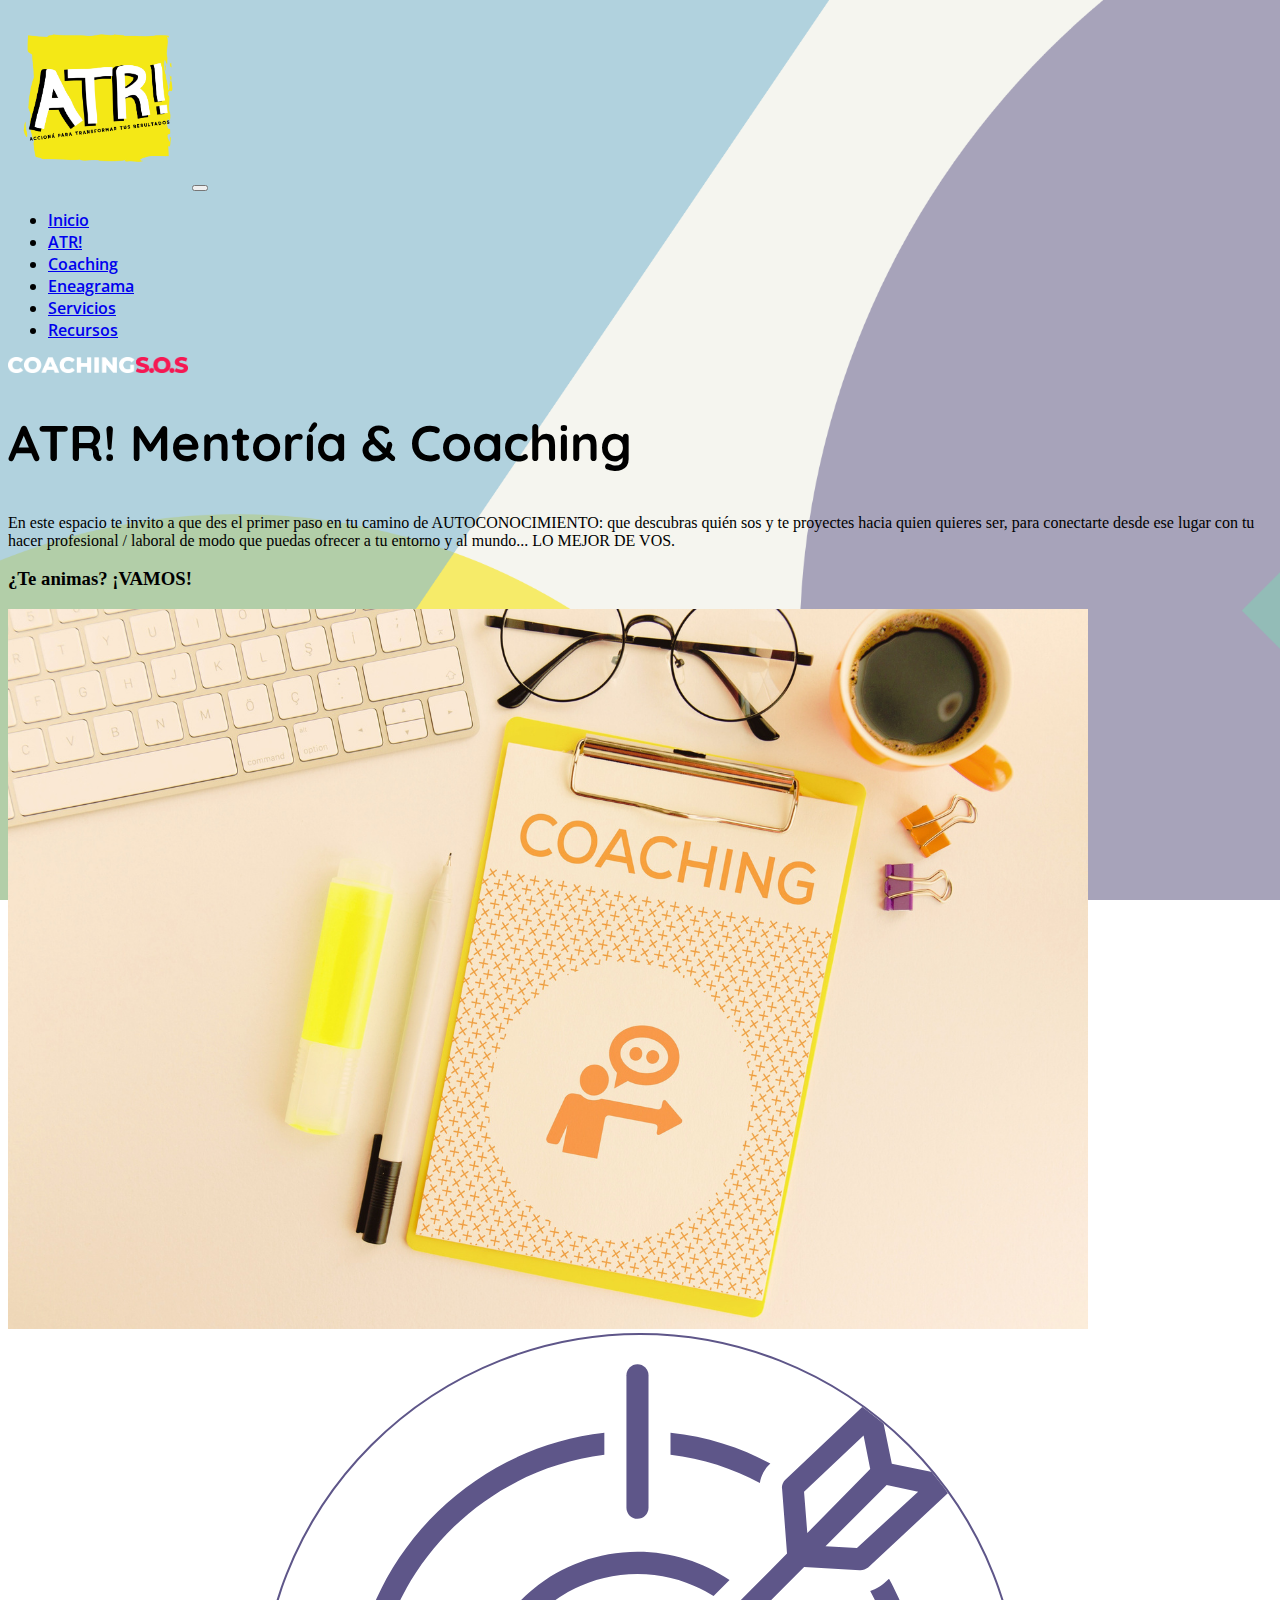
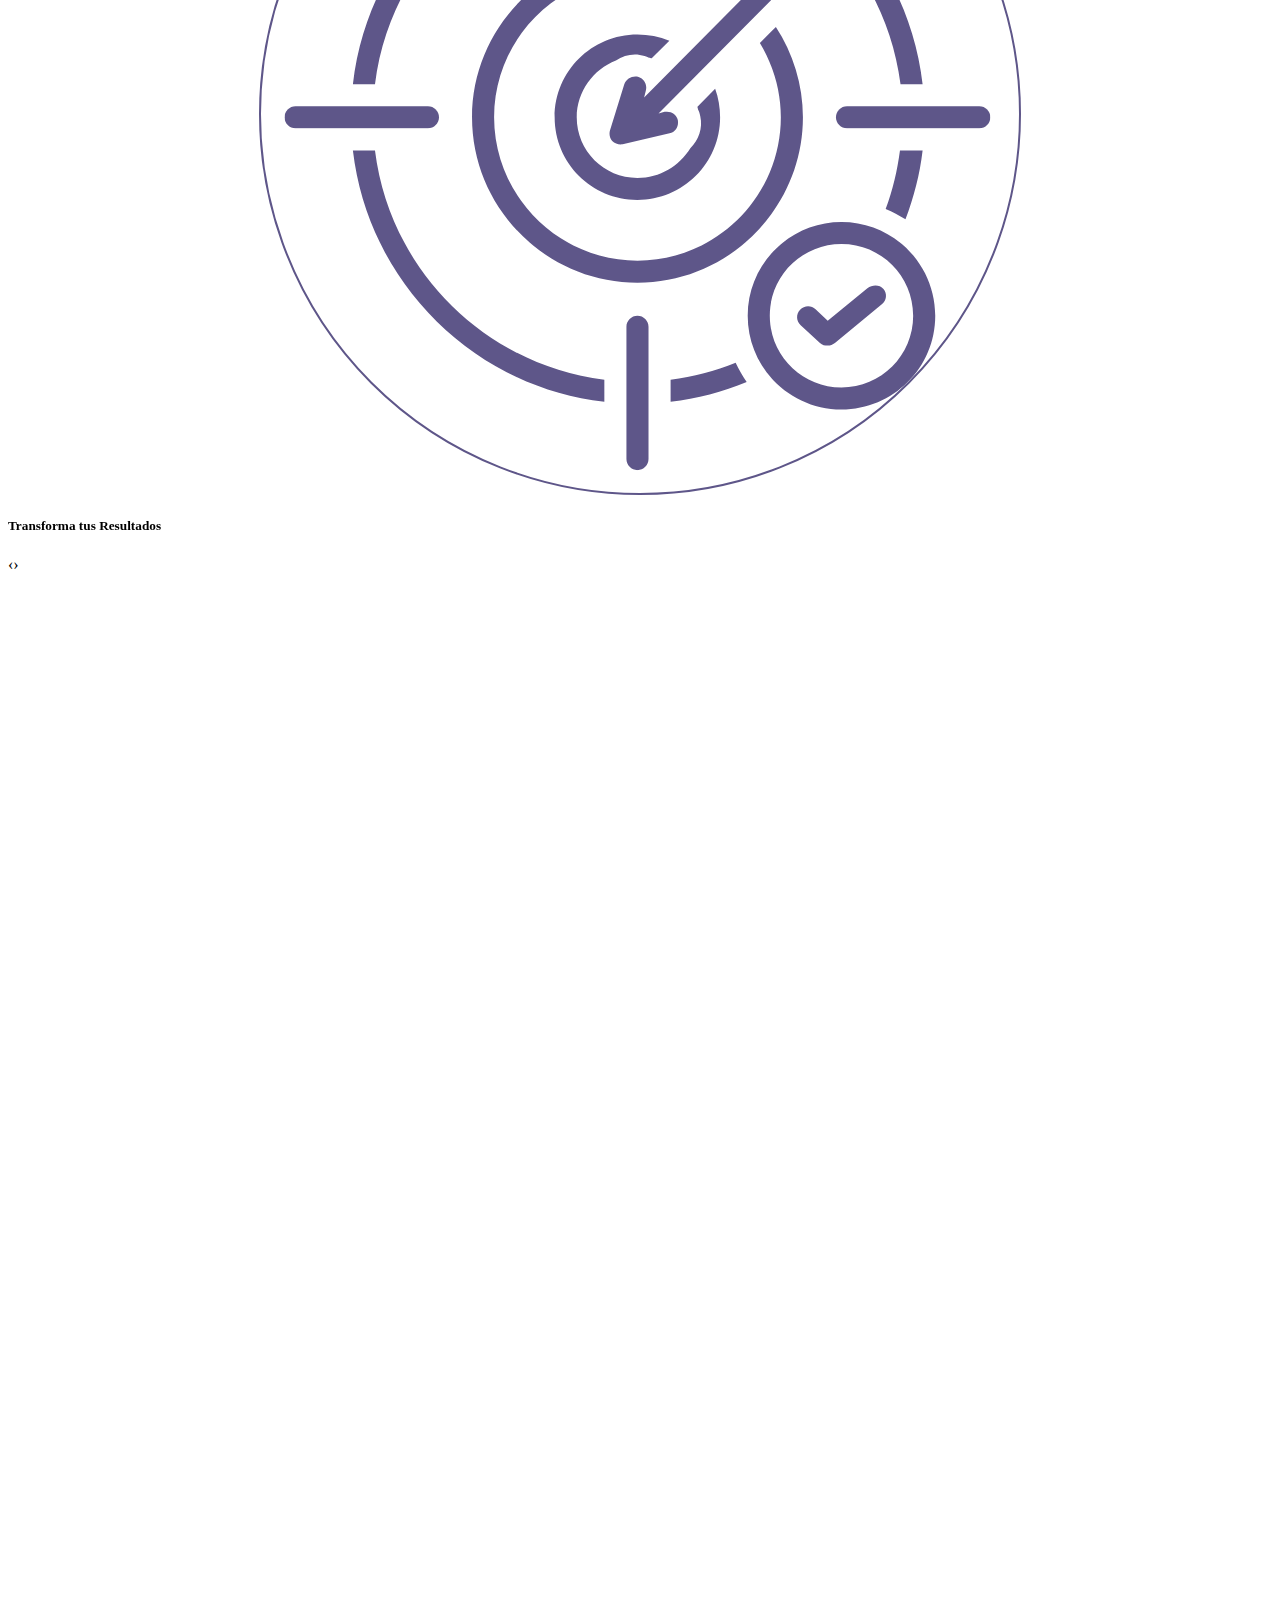
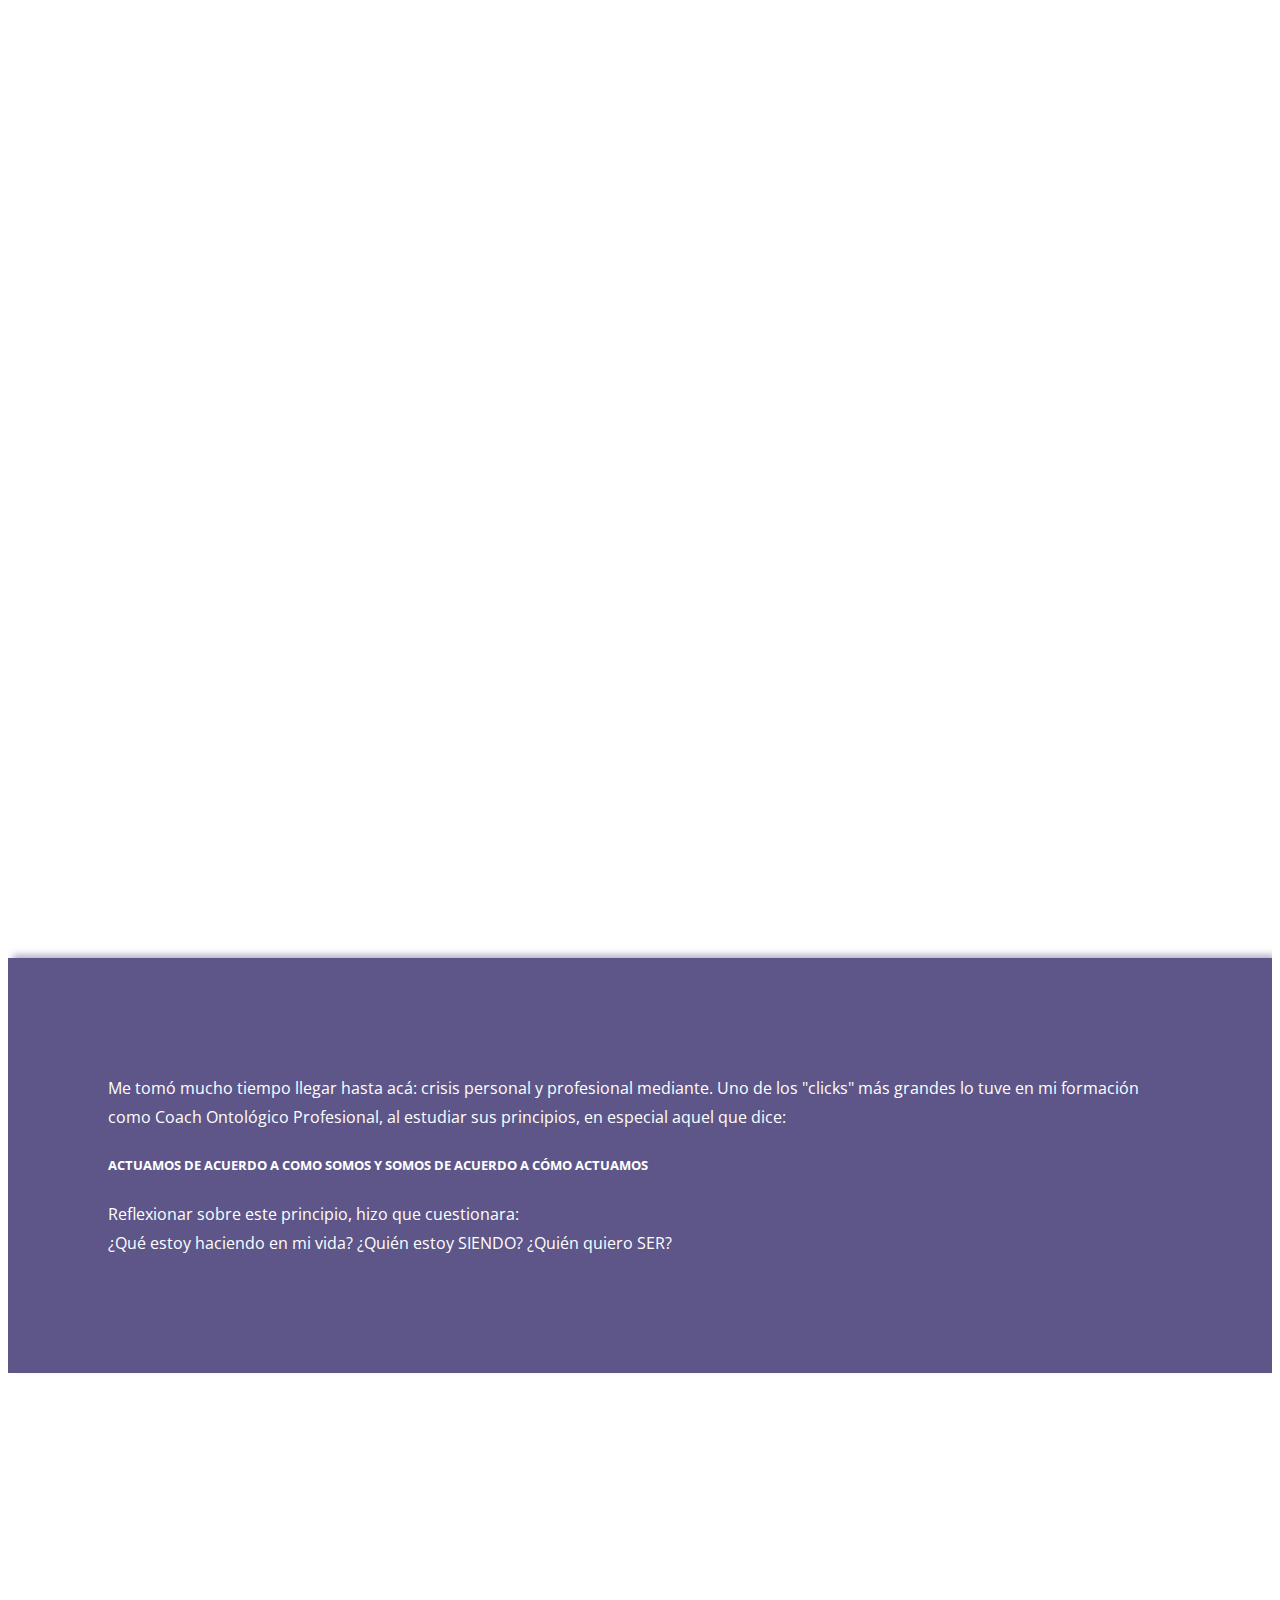
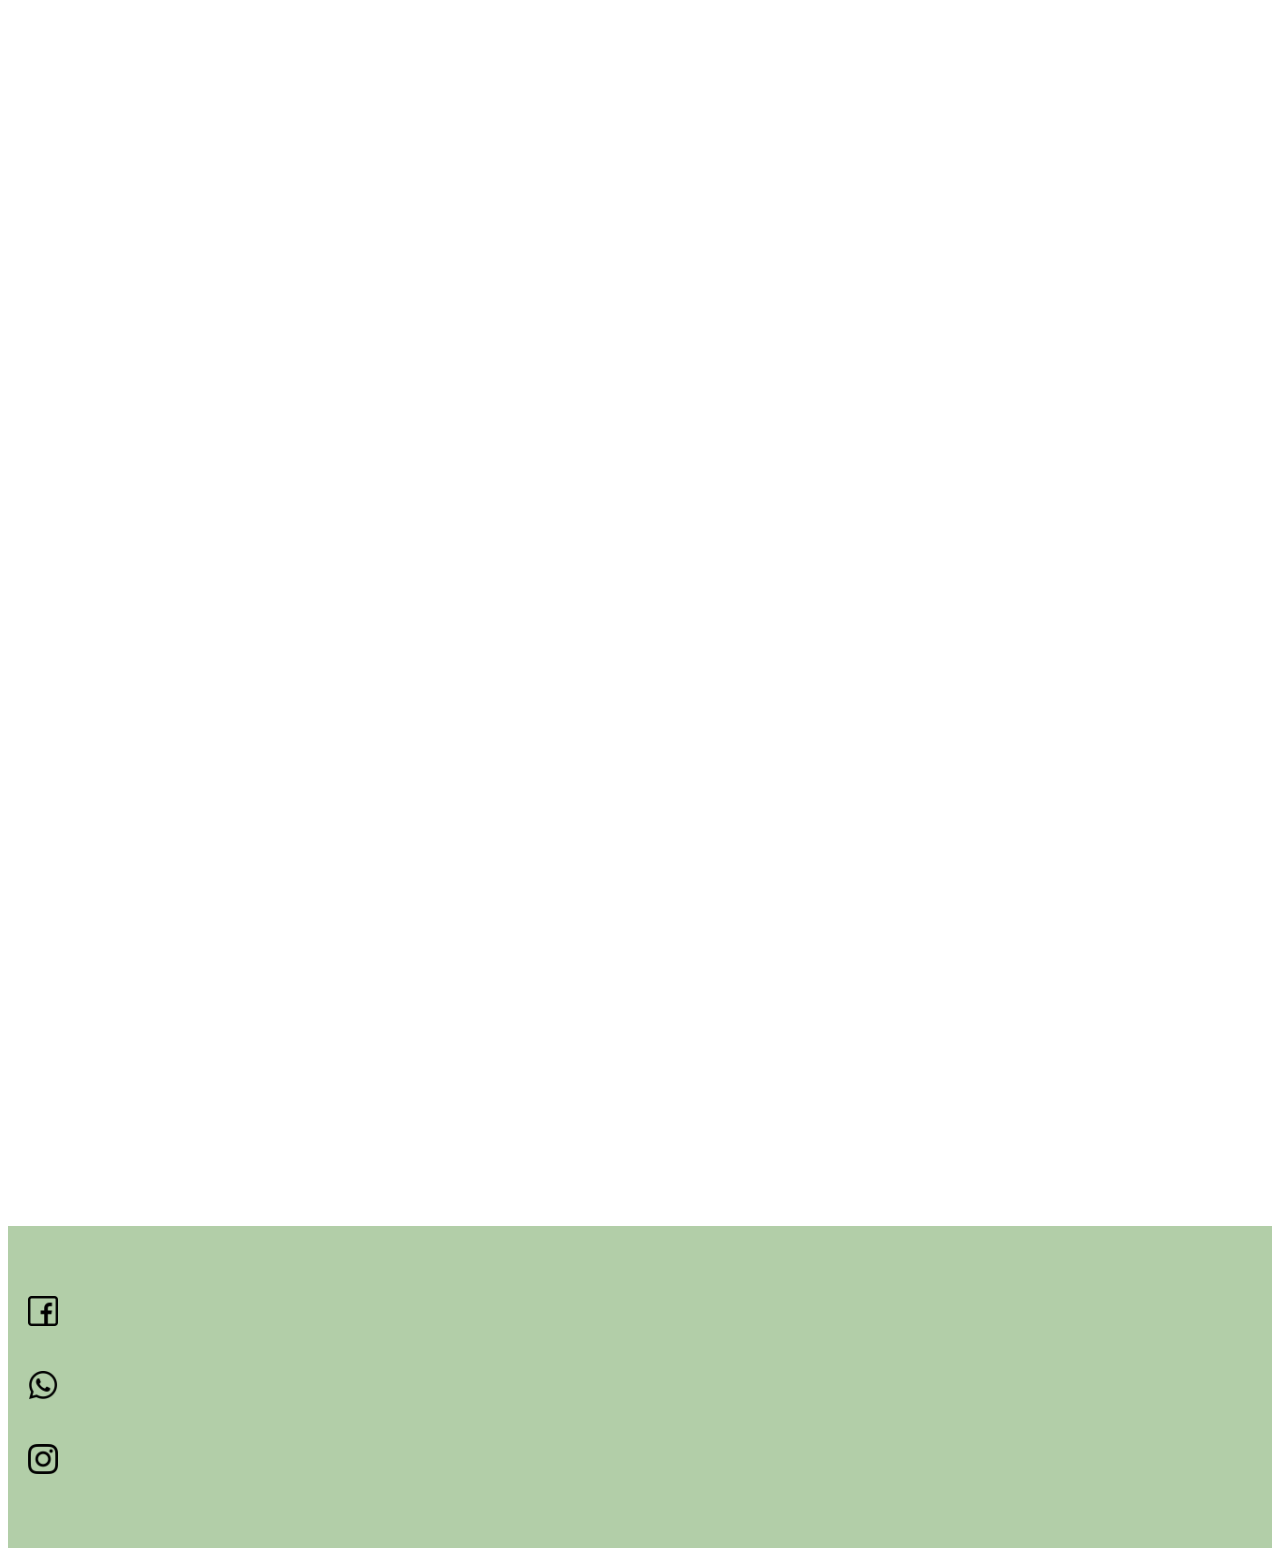
<file: index.html>
<!doctype html>
<html lang="es">

<head>
    <!-- Required meta tags -->
    <meta charset="utf-8">
    <meta name="viewport" content="width=device-width, initial-scale=1,
            shrink-to-fit=no">
    <meta name="description" content="Somos una organización que brinda
            mentorías y coaching personal y organizacional">
    <meta name="keywords" content="COACHING, ONTOLÓGICO, MENTORÍAS,
            ENEAGRAMA">

    <!-- Bootstrap CSS -->
    <link rel="stylesheet" href="https://cdn.jsdelivr.net/npm/bootstrap@4.6.0/dist/css/bootstrap.min.css"
        integrity="sha384-B0vP5xmATw1+K9KRQjQERJvTumQW0nPEzvF6L/Z6nronJ3oUOFUFpCjEUQouq2+l" crossorigin="anonymous">
    <link href="https://fonts.googleapis.com/css2?family=Open+Sans:wght@300&family=Quicksand:wght@500&display=swap"
        rel="stylesheet">
    <link rel="stylesheet" href="css/owlcarousel/owl.carousel.min.css">
    <link rel="stylesheet" href="css/owlcarousel/owl.theme.default.min.css">
    <link href="https://unpkg.com/aos@2.3.1/dist/aos.css" rel="stylesheet">
    <link rel="stylesheet" href="css/estilo.css">

    <title>ATR! Mentoría & Coaching - Inicio</title>
</head>

<body>
    <div class="container-fluid">
        <div class="container">
            <div class="row">
                <div class="col-lg-12 col-xs-12">
                    <nav class="navbar navbar-expand-lg navbar-light
                            bg-transparent">
                        <a class="navbar-brand" href="#"><img src="assets/img/logo_ATR.png" alt="logo"
                                class="logoHeader" /></a>
                        <button class="navbar-toggler" type="button" data-toggle="collapse"
                            data-target="#navbarSupportedContent" aria-controls="navbarSupportedContent"
                            aria-expanded="false" aria-label="Toggle
                                navigation">
                            <span class="navbar-toggler-icon"></span>
                        </button>

                        <div class="collapse navbar-collapse" id="navbarSupportedContent">
                            <ul class="navbar-nav ml-auto">
                                <li class="nav-item">
                                    <a class="nav-link" href="#">Inicio</a>
                                </li>
                                <li class="nav-item">
                                    <a class="nav-link" href="pages/quiensoy.html">ATR!</a>
                                </li>
                                <li class="nav-item">
                                    <a class="nav-link" href="pages/coaching.html">Coaching</a>
                                </li>
                                <li class="nav-item">
                                    <a class="nav-link" href="pages/eneagrama.html">Eneagrama</a>
                                </li>
                                <li class="nav-item">
                                    <a class="nav-link" href="pages/servicios.html">Servicios</a>
                                </li>
                                <li class="nav-item">
                                    <a class="nav-link" href="pages/recursos.html">Recursos</a>
                                </li>
                            </ul>
                        </div>
                    </nav>

                </div>
            </div>
            <div class="row">
                <div class="col-lg-12 col-xs-12">
                    <img src="assets/img/Logo_SOS.png" alt="logo" class="logoHeader" />
                </div>
            </div>
        </div>
        <div class="container">
            <div class="row mt-5 pt-5 align-items-center">
                <div class="col-lg-6 col-xs-12">
                    <h1>ATR! Mentoría & Coaching</h1>
                    <p>
                        En este espacio te invito a que des el primer paso
                        en tu camino de AUTOCONOCIMIENTO: que descubras
                        quién sos y te proyectes hacia quien quieres ser,
                        para conectarte desde ese lugar con tu hacer
                        profesional / laboral de modo que puedas ofrecer a
                        tu entorno y al mundo... LO MEJOR DE VOS.
                    </p>
                    <h3>¿Te animas? ¡VAMOS!</h3>
                </div>
                <div class="d-none d-sm-none d-md-block col-lg-6 col-xs-12 align-middle">
                    <img src="assets/img/index1.png" alt="index" class="img-fluid p-3" />
                </div>

            </div>
        </div>
        <div class="container d-block d-sm-block d-md-none my-4">
            <div class="row">
                <div class="col-12">
                    <div class="owl-carousel">
                        <div> <img src="assets/img/inicio4.svg" alt="inicio4" class="imagenInicio p-3 mb-3">
                            <h5 class="text-center">Transforma tus Resultados</h5>
                        </div>
                        <div> <img src="assets/img/inicio1.svg" alt="inicio1" class="imagenInicio p-3 mb-3">
                            <h5 class="text-center">Coaching y Eneagrama</h5>
                        </div>
                        <div> <img src="assets/img/inicio3.svg" alt="inicio3" class="imagenInicio p-3 mb-3">
                            <h5 class="text-center">Tu Ser en Acción</h5>
                        </div>
                    </div>
                </div>
            </div>
        </div>
        <div class="container d-none d-sm-none d-md-block">
            <div class="row mt-5 pt-5">
                <div class="col-12 col-md-4 d-flex
                            justify-content-center" data-aos="fade-up" data-aos-duration="400">
                    <div>
                        <img src="assets/img/inicio4.svg" alt="inicio4" class="imagenInicio p-3">
                        <h5 class="text-center mt-3">Transforma Resultados</h5>
                    </div>
                </div>
                <div class="col-12 col-md-4 d-flex
                            justify-content-center" data-aos="fade-up" data-aos-duration="600">
                    <div>
                        <img src="assets/img/inicio1.svg" alt="inicio1" class="imagenInicio p-3">
                        <h5 class="text-center">Coaching y Eneagrama</h5>
                    </div>
                </div>
                <div class="col-12 col-md-4 d-flex
                            justify-content-center" data-aos="fade-up" data-aos-duration="800">
                    <div>
                        <img src="assets/img/inicio3.svg" alt="inicio3" class="imagenInicio p-3">
                        <h5 class="text-center">Tu Ser en Acción</h5>
                    </div>
                </div>
            </div>
        </div>
        <div class="container">
            <div class="row align-items-center">
                <div class="col-lg-3 col-xs-12 alineacion" data-aos="fade-right">
                    <img src="assets/img/index.png" alt="index" class="logoInicio img-fluid">
                </div>
                <div class="col-lg-9 col-xs-12">
                    <div class="textoPrincipal" data-aos="fade-left">
                        <h2 class="bold">¡Te doy la bienvenida!</h2>
                        <p class="italic">Entre el deber ser y el ser hay un
                            largo camino de AUTOCONOCIMIENTO de distancia.</p>
                        <p>
                            Desde hace un tiempo estoy convencida que si
                            todos tenemos la posibilidad de desarrollarnos
                            laboral o profesionalmente en aquello que amamos
                            y nos apasiona, el mundo no solo sería mejor...
                            sino también que la felicidad sería el estado
                            emocional predominante y abundarían las personas
                            satisfechas con su hacer cotidiano y su SER en
                            todos los ámbitos de la vida.
                        </p>

                    </div>
                </div>
            </div>
            <div class="row align-items-center cuadro">
                <div class="col-lg-12 col-xs-12 textoPrincipalConFondo">
                    <div class="text-center">
                        <p>
                            Me tomó mucho tiempo llegar hasta acá: crisis
                            personal y profesional mediante. Uno de los
                            "clicks" más grandes lo tuve en mi formación
                            como Coach Ontológico Profesional, al estudiar
                            sus principios, en especial aquel que dice:
                        </p>
                        <h5>ACTUAMOS DE ACUERDO A COMO SOMOS Y SOMOS DE
                            ACUERDO A CÓMO ACTUAMOS</h5>
                        <p>Reflexionar sobre este principio, hizo que
                            cuestionara:</br>
                            ¿Qué estoy haciendo en mi vida? ¿Quién estoy SIENDO?
                            ¿Quién quiero SER?
                        </p>
                    </div>
                </div>

            </div>

            <div class="row align-items-center">
                <div class="col-lg-9 col-xs-12">
                    <div class="textoPrincipal " data-aos="fade-right">
                        <h2>¡Me invitó a ver la luz al final del túnel!</h2>
                        <p>Comprendí que puedo ACCIONAR en el sentido de aquello
                            que quiero SER.</p>
                        <p>
                            Empecé a comprender que las afirmaciones del tipo
                            "yo soy como soy" o "yo soy esto y no voy a cambiar"
                            te estancan, te inmovilizan y te mantienen en la
                            famosa zona cómoda. La realidad es que podes SER lo
                            que quieras. Sólo que vas a seguir SIENDO igual si
                            sigues HACIENDO lo mismo... Habiendo entendido esto
                            ¡me animé a cuestionarlo todo!
                        </p>
                    </div>
                </div>
                <div class="col-lg-3 col-xs-12 alineacion" data-aos="fade-left">
                    <img src="assets/img/index2.jpg" alt="index" class="logoInicio">
                </div>
            </div>
            <div class="row align-items-center">
                <div class="col-lg-12 col-xs-12">
                    <div class="textoPrincipal text-center" data-aos="fade-up">
                        <p>
                            En esta búsqueda aparecieron el Coaching y el
                            Eneagrama que, combinados con otras herramientas, me
                            ayudaron a descubrir que el camino profesional /
                            laboral de la mayoría de las personas esta
                            impregnado de un "deber ser" colmado de mandatos
                            sociales, familiares y creencias personales sin
                            fundamento, que nos llevan a hacer sin conocernos
                            realmente. Es la razón por la que día a día tantas
                            personas padecen la insatisfacción en su trabajo o
                            profesión.
                        </p>
                    </div>
                </div>

            </div>



        </div>
        <footer>
            <div class="container">
                <div class="row">
                    <div class="col-4 d-flex
                            justify-content-center
                            paddingBS">
                        <a href="https://www.facebook.com/atr.mentoria" target="_blank"><img
                                src="assets/img/facebook.png" alt="facebook" class="logoFooter"></a>
                    </div>
                    <div class="col-4 d-flex
                            justify-content-center
                            paddingBS">
                        <a href="https://wa.link/z1fzku" target="_blank"><img src="assets/img/whatsapp.png"
                                alt="whatsapp" class="logoFooter"></a>
                    </div>
                    <div class="col-4 d-flex
                            justify-content-center
                            paddingBS">
                        <a href="https://www.instagram.com/atr_mentoria/" target="_blank"><img
                                src="assets/img/instagram.png" alt="instagram" class="logoFooter"></a>
                    </div>
                </div>
            </div>
        </footer>






        <!-- Option 1: jQuery and Bootstrap Bundle (includes Popper) -->
        <script src="https://code.jquery.com/jquery-3.5.1.slim.min.js"
            integrity="sha384-DfXdz2htPH0lsSSs5nCTpuj/zy4C+OGpamoFVy38MVBnE+IbbVYUew+OrCXaRkfj"
            crossorigin="anonymous"></script>
        <script src="https://cdn.jsdelivr.net/npm/bootstrap@4.6.0/dist/js/bootstrap.bundle.min.js"
            integrity="sha384-Piv4xVNRyMGpqkS2by6br4gNJ7DXjqk09RmUpJ8jgGtD7zP9yug3goQfGII0yAns"
            crossorigin="anonymous"></script>
        <script src="https://unpkg.com/aos@2.3.1/dist/aos.js"></script>
        <script src="js/jquery.min.js"></script>
        <script src="js/owl.carousel.min.js"></script>
        <script>$(document).ready(function () {
                $(".owl-carousel").owlCarousel(
                    {
                        loop: true,
                        nav: true,
                        // navText: ["<span class='material-icons'>west</span>", "<span class='material-icons'>east</span>"],
                        autoplay: true,
                        dots: false,
                        responsiveClass: true,
                        responsive: {
                            // breakpoint from 0 up
                            0: {
                                items: 1,
                                loop: true,
                            },
                            // breakpoint from 480 up
                            480: {
                                items: 1,
                                loop: true,
                            }
                        },

                    }
                );

            });</script>
        <script>
            AOS.init();
        </script>


    </div>
</body>

</html>
</file>
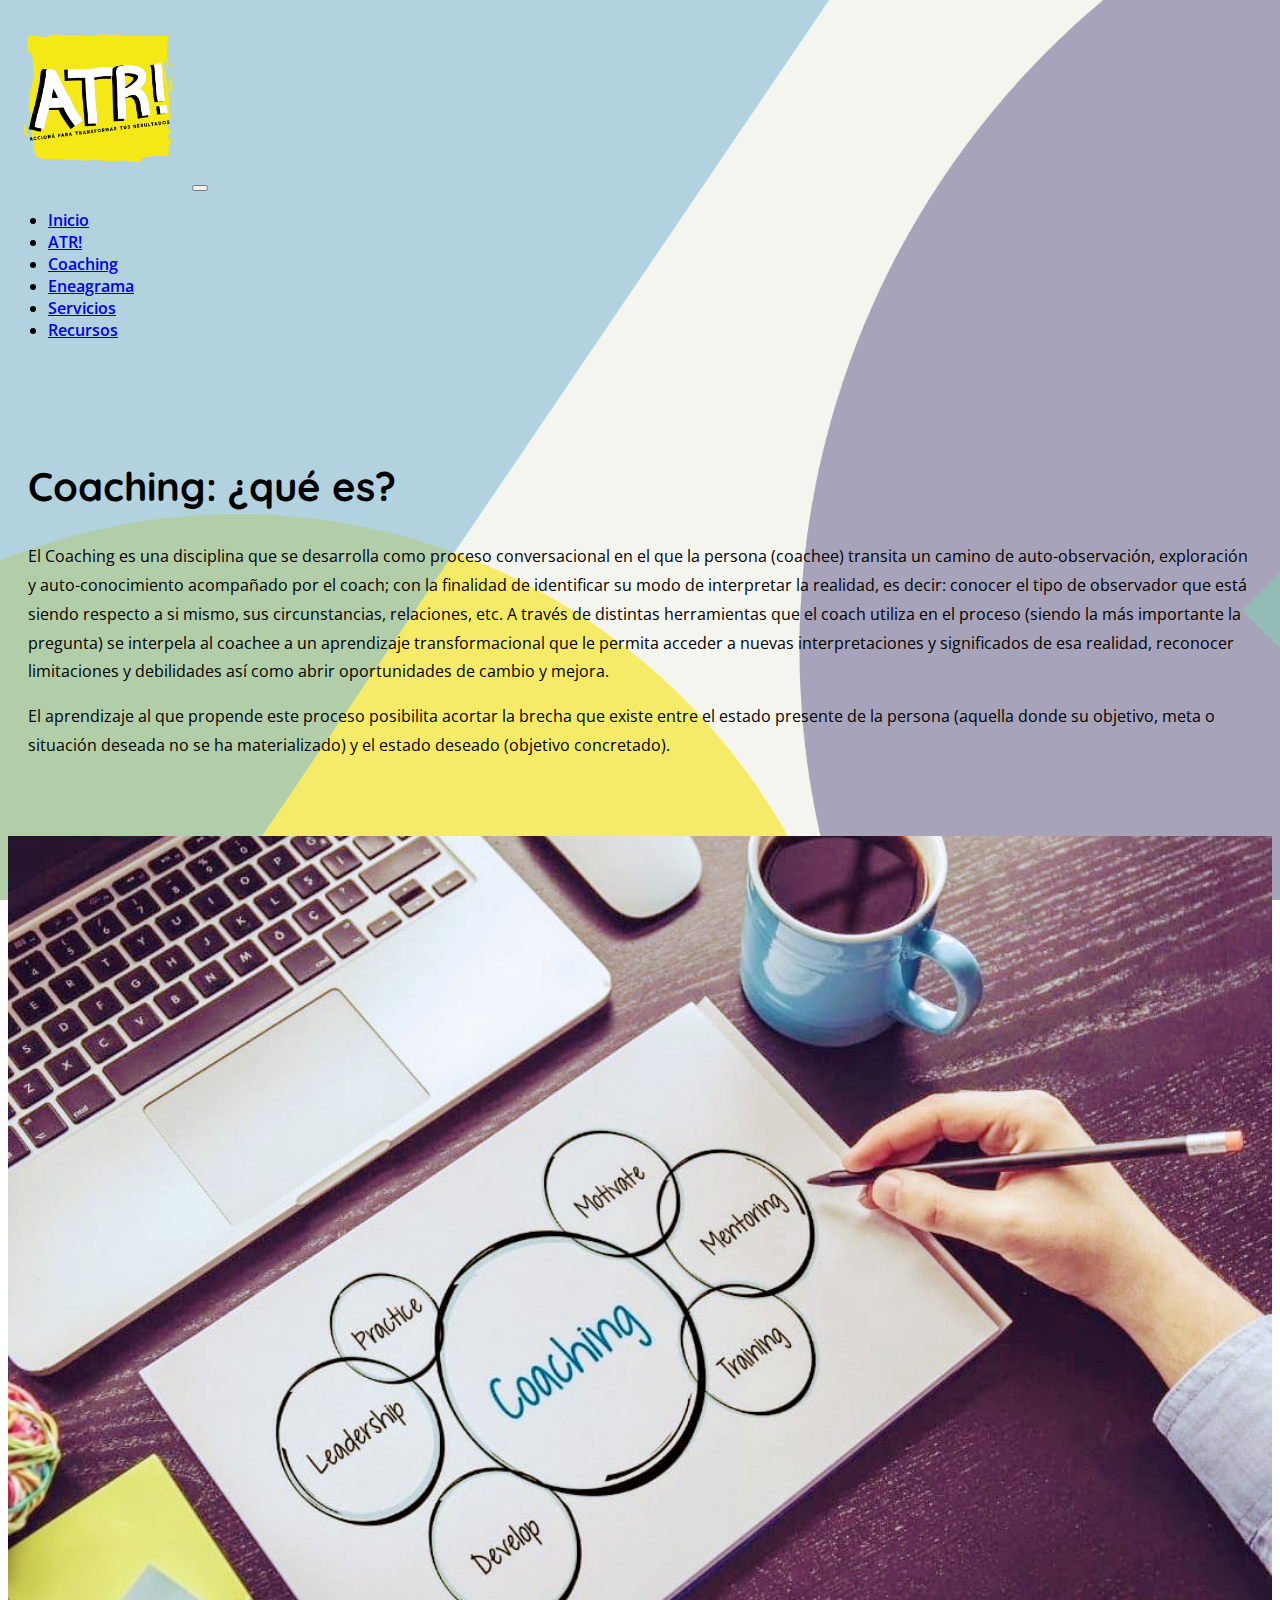
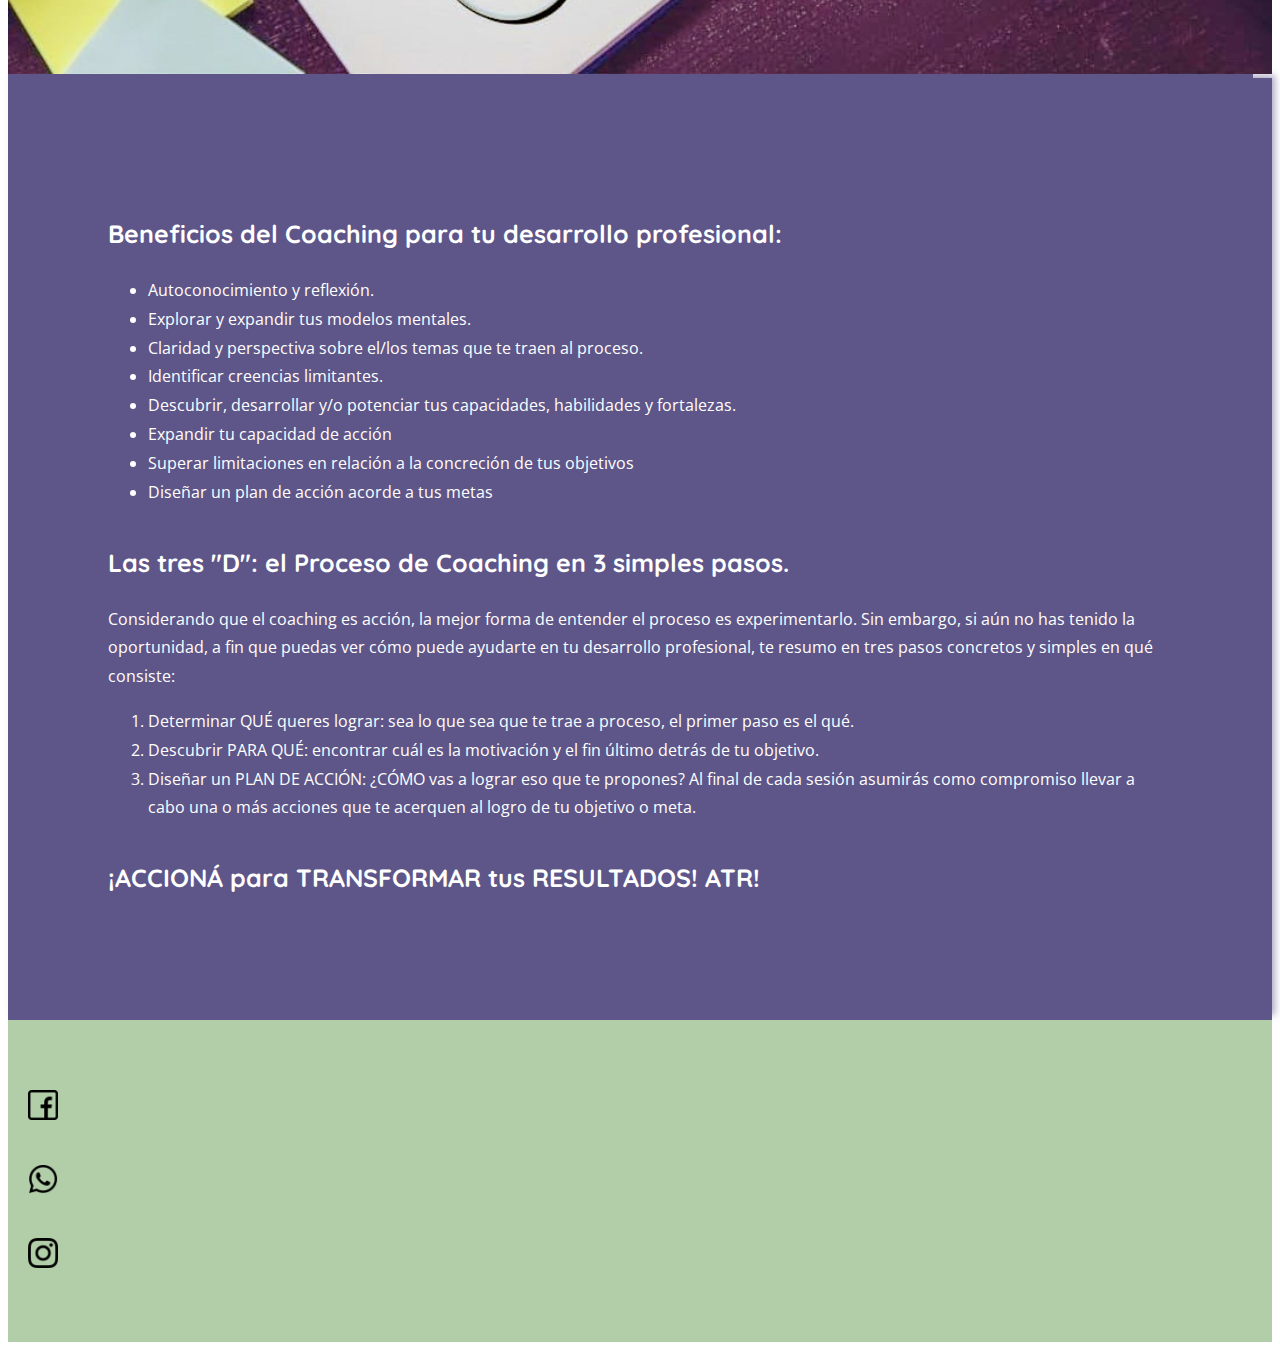
<file: pages/coaching.html>
<!doctype html>
<html lang="es">
    <head>
        <!-- Required meta tags -->
        <meta charset="utf-8">
        <meta name="viewport" content="width=device-width, initial-scale=1,
            shrink-to-fit=no">
        <meta name="description" content="Somos una organización que brinda
            mentorías y coaching personal y organizacional">
        <meta name="keywords" content="COACHING, ONTOLÓGICO, MENTORÍAS,
            ENEAGRAMA">

        <!-- Bootstrap CSS -->
        <link rel="stylesheet"
            href="https://cdn.jsdelivr.net/npm/bootstrap@4.6.0/dist/css/bootstrap.min.css"
            integrity="sha384-B0vP5xmATw1+K9KRQjQERJvTumQW0nPEzvF6L/Z6nronJ3oUOFUFpCjEUQouq2+l"
            crossorigin="anonymous">

        <link
            href="https://fonts.googleapis.com/css2?family=Open+Sans:wght@300&family=Quicksand:wght@500&display=swap"
            rel="stylesheet">
        <link rel="stylesheet" href="../css/estilo.css">

        <title>ATR - Coaching</title>
    </head>
    <body>
        <div class="container">
            <div class="row">
                <div class="col-lg-12 col-xs-12">
                    <nav class="navbar navbar-expand-lg navbar-light
                        bg-transparent">
                        <a class="navbar-brand" href="#"><img
                                src="../assets/img/logo_ATR.png" alt="logo"
                                class="logoHeader" /></a>
                        <button class="navbar-toggler" type="button"
                            data-toggle="collapse"
                            data-target="#navbarSupportedContent"
                            aria-controls="navbarSupportedContent"
                            aria-expanded="false" aria-label="Toggle
                            navigation">
                            <span class="navbar-toggler-icon"></span>
                        </button>

                        <div class="collapse navbar-collapse"
                            id="navbarSupportedContent">
                            <ul class="navbar-nav ml-auto">
                                <li class="nav-item">
                                    <a class="nav-link" href="../index.html">Inicio</a>
                                </li>
                                <li class="nav-item">
                                    <a class="nav-link"
                                        href="quiensoy.html">ATR!</a>
                                </li>
                                <li class="nav-item">
                                    <a class="nav-link"
                                        href="#">Coaching</a>
                                </li>
                                <li class="nav-item">
                                    <a class="nav-link"
                                        href="eneagrama.html">Eneagrama</a>
                                </li>
                                <li class="nav-item">
                                    <a class="nav-link"
                                        href="servicios.html">Servicios</a>
                                </li>
                                <li class="nav-item">
                                    <a class="nav-link"
                                        href="recursos.html">Recursos</a>
                                </li>
                            </ul>
                        </div>
                    </nav>

                </div>
            </div>
        </div>
            <div class="container">
                <div class="row align-items-center">
                    <div class="col-lg-9 col-xs-12">
                        <div class="textoPrincipal">
                            <h2 class="bold">Coaching: ¿qué es?</h2>
                            <p>
                                El Coaching es una disciplina que se desarrolla como proceso conversacional en el que la persona (coachee) transita un camino de auto-observación, exploración y auto-conocimiento acompañado por el coach; con la finalidad de identificar su modo de interpretar la realidad, es decir: conocer el tipo de observador que está siendo respecto a si mismo, sus circunstancias, relaciones, etc. A través de distintas herramientas que el coach utiliza en el proceso (siendo la más importante la pregunta) se interpela al coachee a un aprendizaje transformacional que le permita acceder a nuevas interpretaciones y significados de esa realidad, reconocer limitaciones y debilidades así como abrir oportunidades de cambio y mejora.
                            </p>
                            <p>
                                El aprendizaje al que propende este proceso posibilita acortar la brecha que existe entre el estado presente de la persona (aquella donde su objetivo, meta o situación deseada no se ha materializado) y el estado deseado (objetivo concretado).
                            </p>
                        </div>
                    </div>
                    <div class="col-lg-3 col-xs-12 alineacion">
                        <img src="../assets/img/coaching.jpg" alt="coaching"
                            class="logoInicio">
                    </div>
                </div>
            </div>
            <div class="container cuadro my-5">
                <div class="row">
                    <div class="col-lg-12 col-xs-12 textoPrincipalConFondo">
                        <div>
                            <h4>Beneficios del Coaching para tu desarrollo profesional:</h4>
                                <ul>
                                    <li>Autoconocimiento y reflexión.</li>
                                    <li>Explorar y expandir tus modelos mentales.</li>
                                    <li>Claridad y perspectiva sobre el/los temas que te traen al proceso.</li>
                                    <li>Identificar creencias limitantes.</li>
                                    <li>Descubrir, desarrollar y/o potenciar tus capacidades, habilidades y fortalezas.</li>
                                    <li>Expandir tu capacidad de acción</li>
                                    <li>Superar limitaciones en relación a la concreción de tus objetivos</li>
                                    <li>Diseñar un plan de acción acorde a tus metas</li>
                                </ul>
                            
                            <h4>Las tres "D": el Proceso de Coaching en 3 simples pasos.</h4>
                            <p>Considerando que el coaching es acción, la mejor forma de entender el proceso es experimentarlo. Sin embargo, si aún no has tenido la oportunidad, a fin que puedas ver cómo puede ayudarte en tu desarrollo profesional, te resumo en tres pasos concretos y simples en qué consiste:
                                <ol>
                                    <li>Determinar QUÉ queres lograr: sea lo que sea que te trae a proceso, el primer paso es el qué.</li>
                                    <li>Descubrir PARA QUÉ: encontrar cuál es la motivación y el fin último detrás de tu objetivo.</li>
                                    <li>Diseñar un PLAN DE ACCIÓN: ¿CÓMO vas a lograr eso que te propones? Al final de cada sesión asumirás como compromiso llevar a cabo una o más acciones que te acerquen al logro de tu objetivo o meta.</li>
                                </ol>
                            </p>                                                
                            <h4 class="text-center">¡ACCIONÁ para TRANSFORMAR tus RESULTADOS! ATR!</h4>
                            
                        </div>

                    </div>
                </div>
            </div>

            <footer>
                <div class="container">
                    <div class="row">
                        <div class="col-4 d-flex
                            justify-content-center
                            paddingBS">
                            <a href="https://www.facebook.com/atr.mentoria" target="_blank"><img
                                    src="../assets/img/facebook.png" alt="facebook"
                                    class="logoFooter"></a>
                        </div>
                        <div class="col-4 d-flex
                            justify-content-center
                            paddingBS">
                            <a href="https://wa.link/z1fzku"
                                target="_blank"><img
                                    src="../assets/img/whatsapp.png"
                                    alt="whatsapp"
                                    class="logoFooter"></a>
                        </div>
                        <div class="col-4 d-flex
                            justify-content-center
                            paddingBS">
                            <a href="https://www.instagram.com/atr_mentoria/"
                                target="_blank"><img
                                    src="../assets/img/instagram.png"
                                    alt="instagram"
                                    class="logoFooter"></a>
                        </div>
                    </div>
                </div>
            </footer>

            <!-- Optional JavaScript; choose one of the two! -->

            <!-- Option 1: jQuery and Bootstrap Bundle (includes Popper) -->
            <script src="https://code.jquery.com/jquery-3.5.1.slim.min.js"
                integrity="sha384-DfXdz2htPH0lsSSs5nCTpuj/zy4C+OGpamoFVy38MVBnE+IbbVYUew+OrCXaRkfj"
                crossorigin="anonymous"></script>
            <script
                src="https://cdn.jsdelivr.net/npm/bootstrap@4.6.0/dist/js/bootstrap.bundle.min.js"
                integrity="sha384-Piv4xVNRyMGpqkS2by6br4gNJ7DXjqk09RmUpJ8jgGtD7zP9yug3goQfGII0yAns"
                crossorigin="anonymous"></script>


    </body>
    </html>
</file>
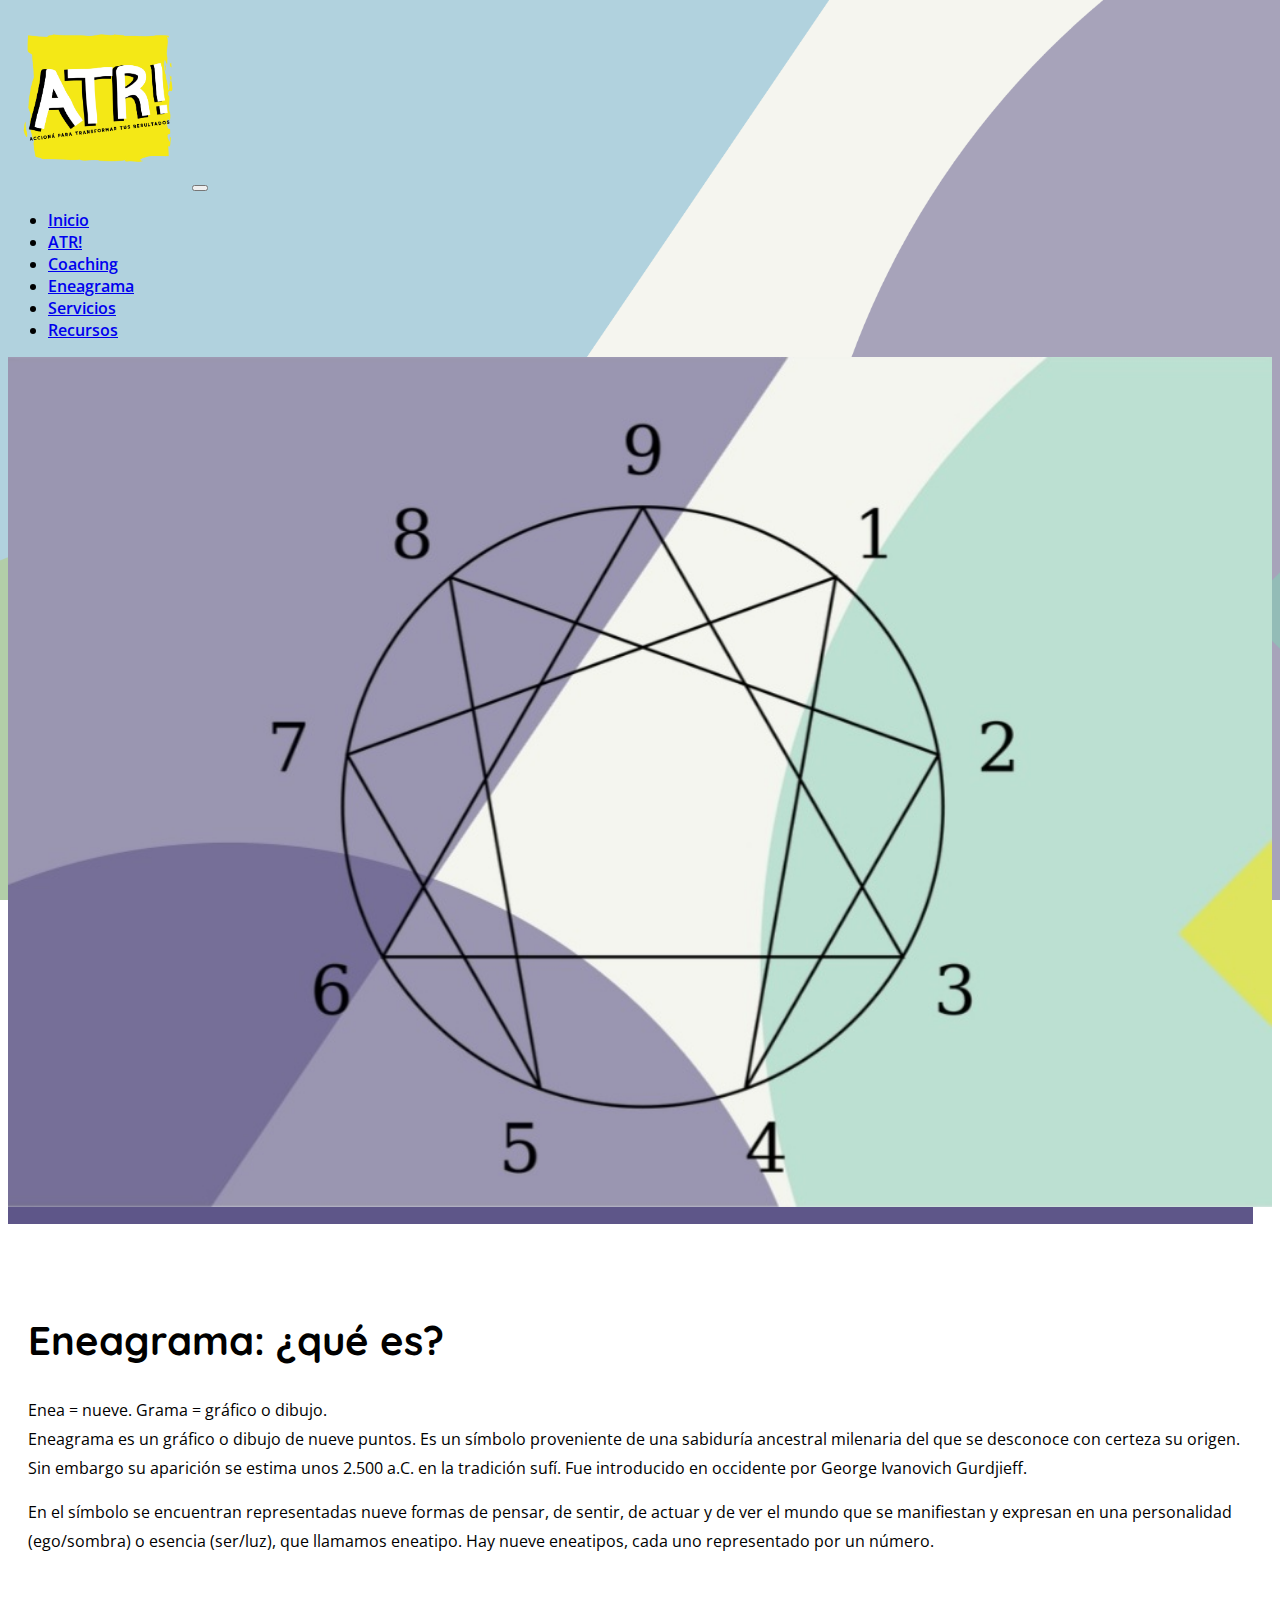
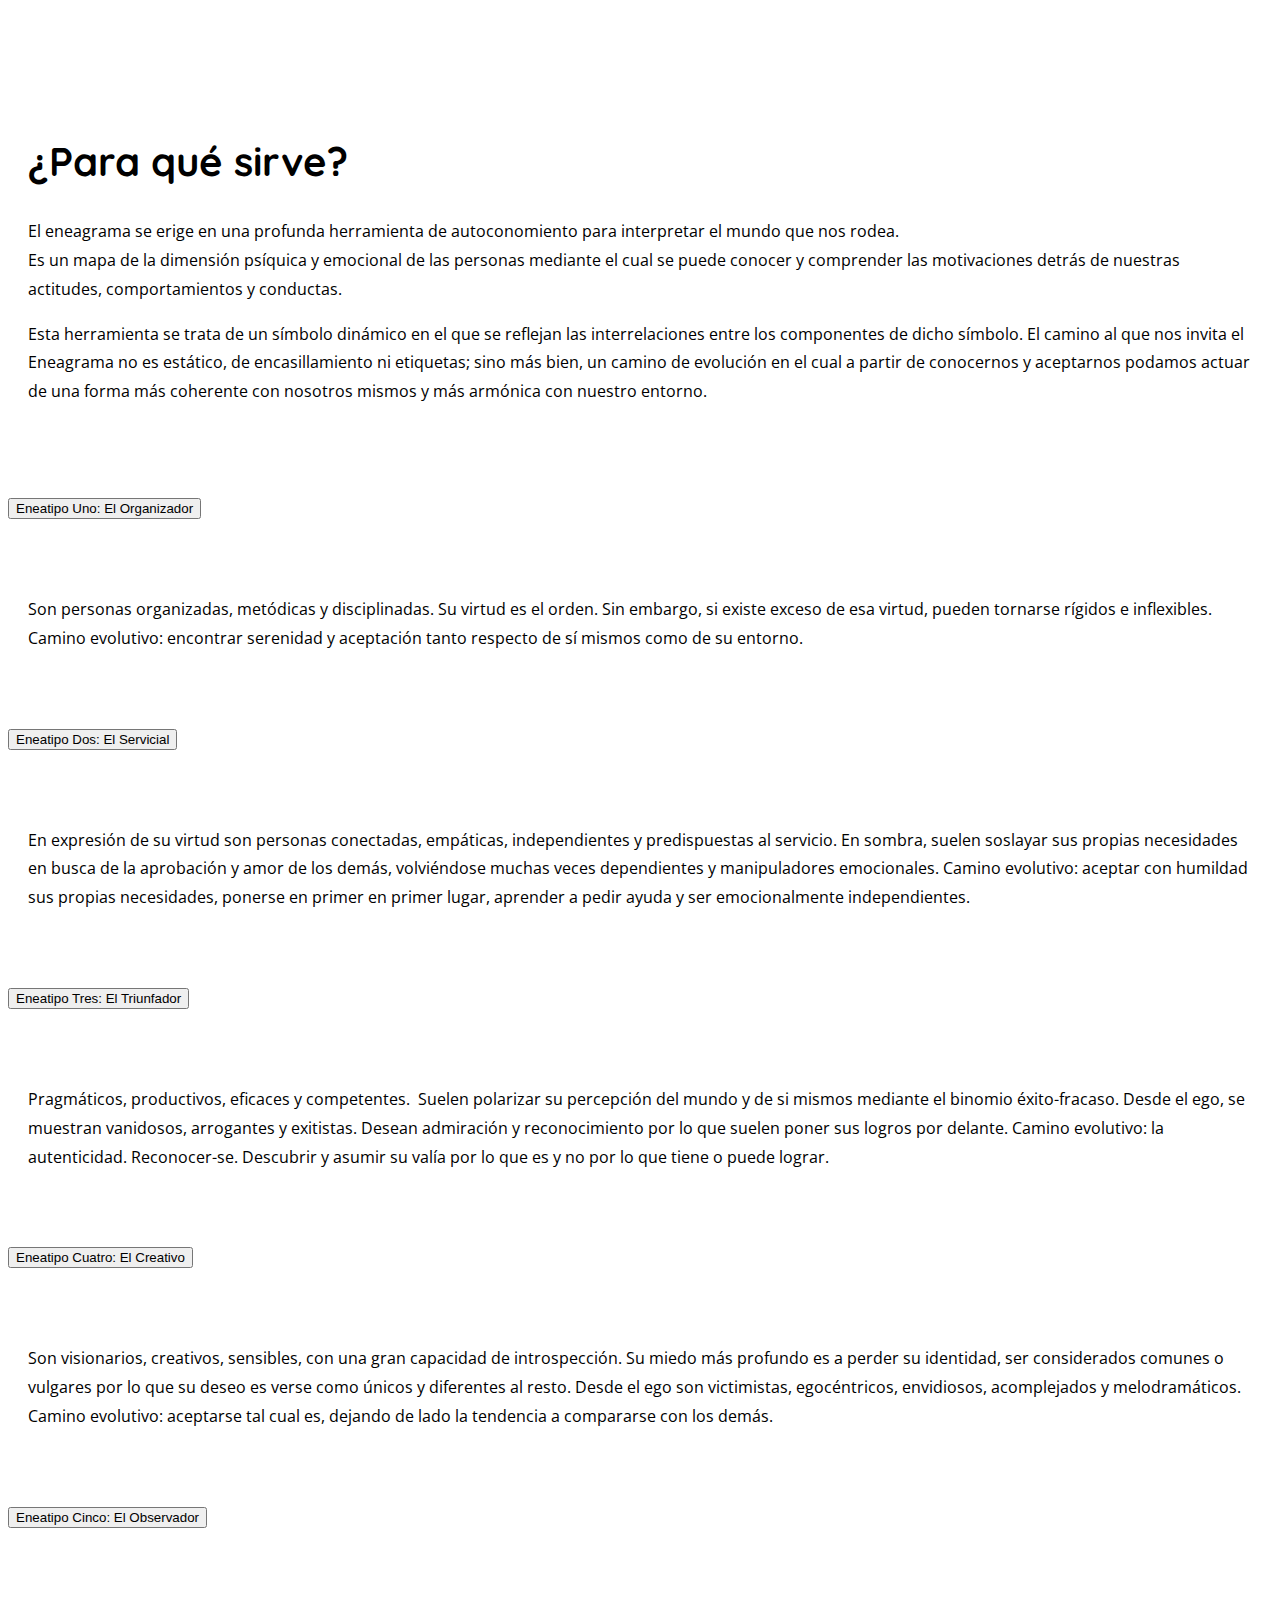
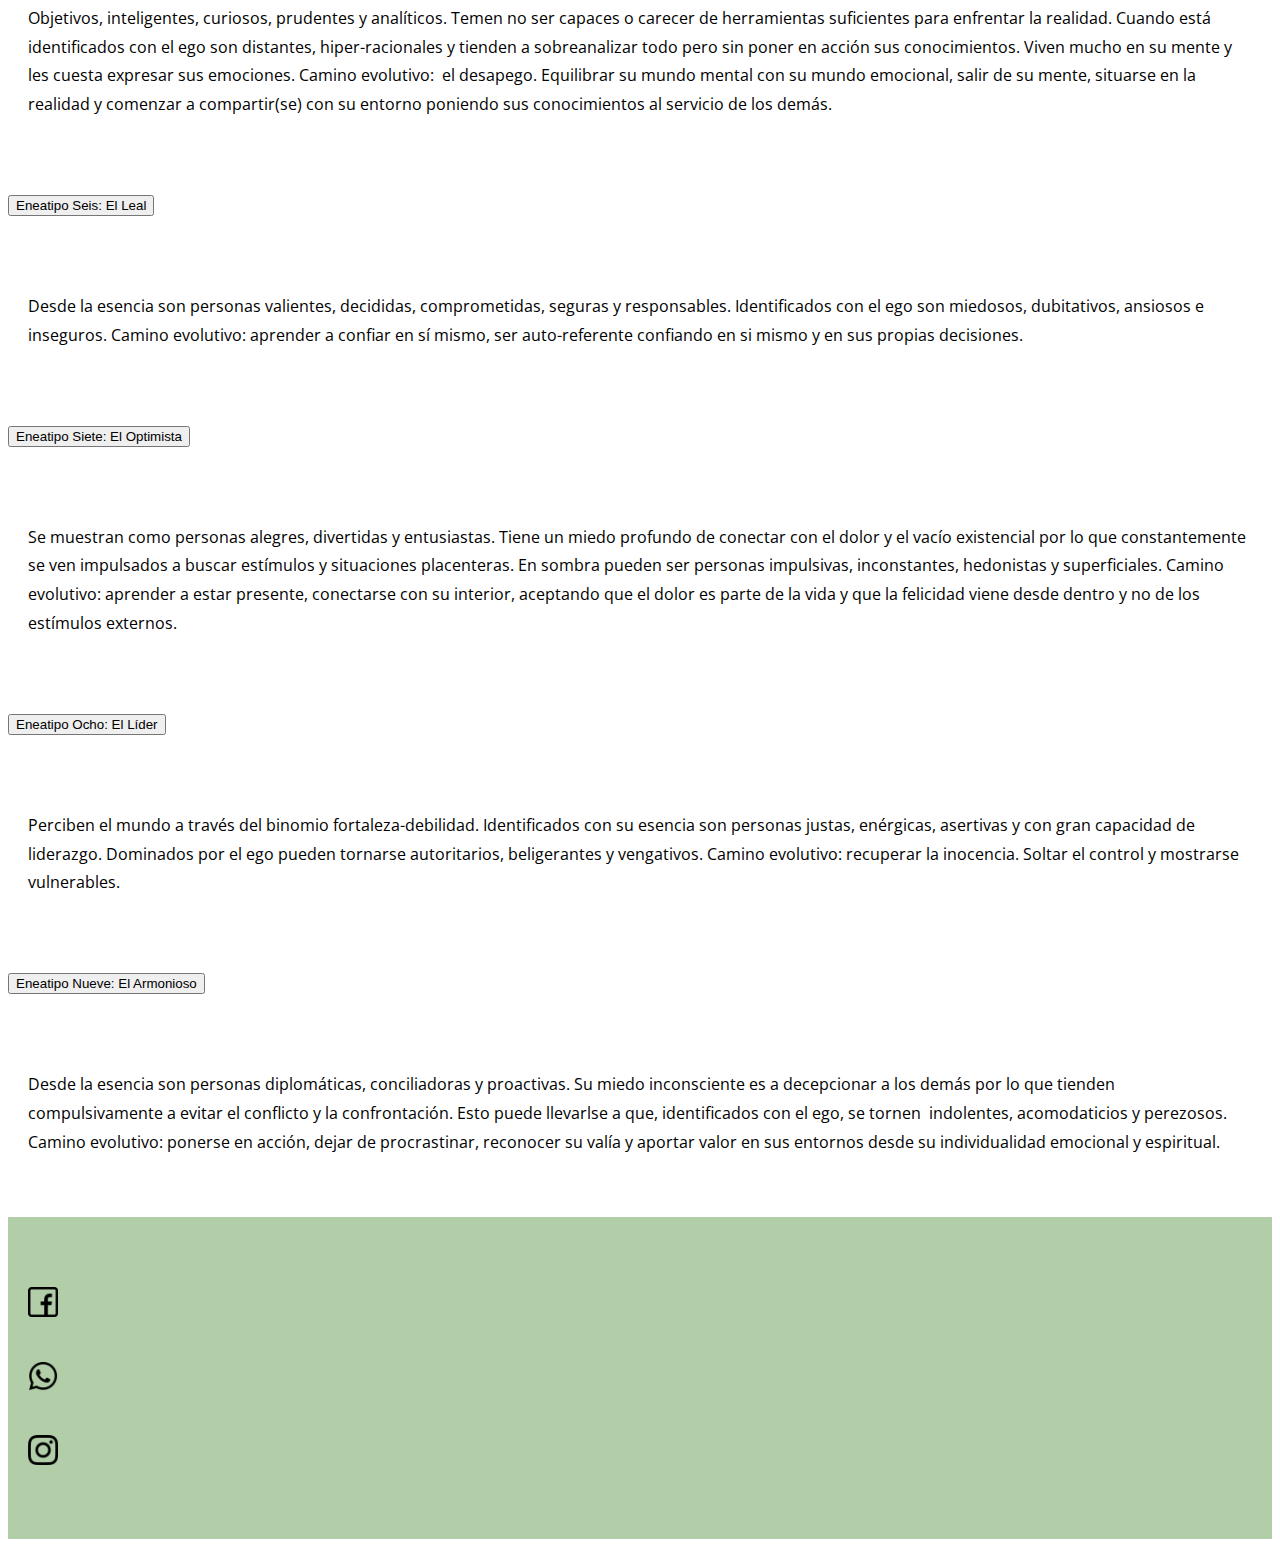
<file: pages/eneagrama.html>
<!doctype html>
<html lang="es">
    <head>
        <!-- Required meta tags -->
        <meta charset="utf-8">
        <meta name="viewport" content="width=device-width, initial-scale=1,
            shrink-to-fit=no">
        <meta name="description" content="Somos una organización que brinda
            mentorías y coaching personal y organizacional">
        <meta name="keywords" content="COACHING, ONTOLÓGICO, MENTORÍAS,
            ENEAGRAMA">

        <!-- Bootstrap CSS -->
        <link rel="stylesheet"
            href="https://cdn.jsdelivr.net/npm/bootstrap@4.6.0/dist/css/bootstrap.min.css"
            integrity="sha384-B0vP5xmATw1+K9KRQjQERJvTumQW0nPEzvF6L/Z6nronJ3oUOFUFpCjEUQouq2+l"
            crossorigin="anonymous">

        <link
            href="https://fonts.googleapis.com/css2?family=Open+Sans:wght@300&family=Quicksand:wght@500&display=swap"
            rel="stylesheet">
        <link rel="stylesheet" href="../css/estilo.css">

        <title>ATR - Eneagrama</title>
    </head>
    <body>
        <div class="container">
            <div class="row">
                <div class="col-lg-12 col-xs-12">
                    <nav class="navbar navbar-expand-lg navbar-light
                        bg-transparent">
                        <a class="navbar-brand" href="#"><img
                                src="../assets/img/logo_ATR.png" alt="logo"
                                class="logoHeader" /></a>
                        <button class="navbar-toggler" type="button"
                            data-toggle="collapse"
                            data-target="#navbarSupportedContent"
                            aria-controls="navbarSupportedContent"
                            aria-expanded="false" aria-label="Toggle
                            navigation">
                            <span class="navbar-toggler-icon"></span>
                        </button>

                        <div class="collapse navbar-collapse"
                            id="navbarSupportedContent">
                            <ul class="navbar-nav ml-auto">
                                <li class="nav-item">
                                    <a class="nav-link" href="../index.html">Inicio</a>
                                </li>
                                <li class="nav-item">
                                    <a class="nav-link"
                                        href="quiensoy.html">ATR!</a>
                                </li>
                                <li class="nav-item">
                                    <a class="nav-link"
                                        href="coaching.html">Coaching</a>
                                </li>
                                <li class="nav-item">
                                    <a class="nav-link"
                                        href="#.html">Eneagrama</a>
                                </li>
                                <li class="nav-item">
                                    <a class="nav-link"
                                        href="servicios.html">Servicios</a>
                                </li>
                                <li class="nav-item">
                                    <a class="nav-link"
                                        href="recursos.html">Recursos</a>
                                </li>
                            </ul>
                        </div>
                    </nav>

                </div>
            </div>
        </div>
            <div class="container">
                <div class="row align-items-center">
                    <div class="col-lg-4 col-xs-12 alineacion">
                        <img src="../assets/img/eneagrama.jpg" alt="eneagrama"
                            class="logoInicio img-fluid">
                    </div>
                    <div class="col-lg-8 col-xs-12">
                        <div class="textoPrincipal">
                            <h2 class="bold">Eneagrama: ¿qué es?</h2>
                            <p>
                                Enea = nueve. Grama = gráfico o dibujo. </br>
                                Eneagrama es un gráfico o dibujo de nueve puntos. Es un símbolo proveniente de una sabiduría ancestral milenaria del que se desconoce con certeza su origen. Sin embargo su aparición se estima unos 2.500 a.C. en la tradición sufí. Fue introducido en occidente por George Ivanovich Gurdjieff.
                            </p>
                            <p>
                                En el símbolo se encuentran representadas nueve formas de pensar, de sentir, de actuar y de ver el mundo que se manifiestan y expresan en una personalidad (ego/sombra) o esencia (ser/luz), que llamamos eneatipo. Hay nueve eneatipos, cada uno representado por un número.
                            </p>

                        </div>
                    </div>
                </div>
                <div class="row">

                    <div class="col-lg-12 col-xs-12 textoPrincipal mt-3">
                        <h2>¿Para qué sirve?</h2>
                        <p>
                            El eneagrama se erige en una profunda herramienta de autoconomiento para interpretar el mundo que nos rodea.</br>
                            Es un mapa de la dimensión psíquica y emocional de las personas mediante el cual se puede conocer y comprender las motivaciones detrás de nuestras actitudes, comportamientos y conductas.
                        </p>
                        <p>
                            Esta herramienta se trata de un símbolo dinámico en el que se reflejan las interrelaciones entre los componentes de dicho símbolo. El camino al que nos invita el Eneagrama no es estático, de encasillamiento ni etiquetas; sino más bien, un camino de evolución en el cual a partir de conocernos y aceptarnos podamos actuar de una forma más coherente con nosotros mismos y más armónica con nuestro entorno.
                        </p>
                        
                    </div>
                </div>
            </div>
            <div class="container">
                <div class="row">
                    <div class="col-lg-12 col-xs-12 text-center">
                        <p>
                            <button type="button" class="btn btn-outline-dark btn-block" data-toggle="collapse"
                                data-target="#Eneatipo1"
                                aria-expanded="false"
                                aria-controls="Eneatipo1">Eneatipo Uno: El Organizador</button>
                        </p>
                        <div class="collapse" id="Eneatipo1">
                            <div class="card card-body textoPrincipal fondo text-left">
                                Son personas organizadas, metódicas y disciplinadas. Su virtud es el orden. Sin embargo, si existe exceso de esa virtud, pueden tornarse rígidos e inflexibles. Camino evolutivo: encontrar serenidad y aceptación tanto respecto de sí mismos como de su entorno.
                            </div>
                        </div>
                        <p>
                            <button type="button" class="btn btn-outline-dark btn-block" data-toggle="collapse"
                                data-target="#Eneatipo2"
                                aria-expanded="false"
                                aria-controls="Eneatipo2">Eneatipo Dos: El Servicial</button>
                        </p>
                        <div class="collapse" id="Eneatipo2">
                            <div class="card card-body textoPrincipal fondo text-left">
                                En expresión de su virtud son personas conectadas, empáticas, independientes y predispuestas al servicio. En sombra, suelen soslayar sus propias necesidades en busca de la aprobación y amor de los demás, volviéndose muchas veces dependientes y manipuladores emocionales. Camino evolutivo: aceptar con humildad sus propias necesidades, ponerse en primer en primer lugar, aprender a pedir ayuda y ser emocionalmente independientes.
                            </div>
                        </div>
                        <p>
                            <button type="button" class="btn btn-outline-dark btn-block" data-toggle="collapse"
                                data-target="#Eneatipo3"
                                aria-expanded="false"
                                aria-controls="Eneatipo3">Eneatipo Tres: El Triunfador</button>
                        </p>
                        <div class="collapse" id="Eneatipo3">
                            <div class="card card-body textoPrincipal fondo text-left">
                                Pragmáticos, productivos, eficaces y competentes.  Suelen polarizar su percepción del mundo y de si mismos mediante el binomio éxito-fracaso. Desde el ego, se muestran vanidosos, arrogantes y exitistas. Desean admiración y reconocimiento por lo que suelen poner sus logros por delante. Camino evolutivo: la autenticidad. Reconocer-se. Descubrir y asumir su valía por lo que es y no por lo que tiene o puede lograr.
                            </div>
                        </div>
                        <p>
                            <button type="button" class="btn btn-outline-dark btn-block" data-toggle="collapse"
                                data-target="#Eneatipo4"
                                aria-expanded="false"
                                aria-controls="Eneatipo4">Eneatipo Cuatro: El Creativo</button>
                        </p>
                        <div class="collapse" id="Eneatipo4">
                            <div class="card card-body textoPrincipal fondo text-left">
                                Son visionarios, creativos, sensibles, con una gran capacidad de introspección. Su miedo más profundo es a perder su identidad, ser considerados comunes o vulgares por lo que su deseo es verse como únicos y diferentes al resto. Desde el ego son victimistas, egocéntricos, envidiosos, acomplejados y melodramáticos. Camino evolutivo: aceptarse tal cual es, dejando de lado la tendencia a compararse con los demás.
                            </div>
                        </div>
                        <p>
                            <button type="button" class="btn btn-outline-dark btn-block" data-toggle="collapse"
                                data-target="#Eneatipo5"
                                aria-expanded="false"
                                aria-controls="Eneatipo5">Eneatipo Cinco: El Observador</button>
                        </p>
                        <div class="collapse" id="Eneatipo5">
                            <div class="card card-body textoPrincipal fondo text-left">
                                Objetivos, inteligentes, curiosos, prudentes y analíticos. Temen no ser capaces o carecer de herramientas suficientes para enfrentar la realidad. Cuando está identificados con el ego son distantes, hiper-racionales y tienden a sobreanalizar todo pero sin poner en acción sus conocimientos. Viven mucho en su mente y les cuesta expresar sus emociones. Camino evolutivo:  el desapego. Equilibrar su mundo mental con su mundo emocional, salir de su mente, situarse en la realidad y comenzar a compartir(se) con su entorno poniendo sus conocimientos al servicio de los demás.
                            </div>
                        </div>
                        <p>
                            <button type="button" class="btn btn-outline-dark btn-block" data-toggle="collapse"
                                data-target="#Eneatipo6"
                                aria-expanded="false"
                                aria-controls="Eneatipo6">Eneatipo Seis: El Leal</button>
                        </p>
                        <div class="collapse" id="Eneatipo6">
                            <div class="card card-body textoPrincipal fondo text-left">
                                Desde la esencia son personas valientes, decididas, comprometidas, seguras y responsables. Identificados con el ego son miedosos, dubitativos, ansiosos e inseguros. Camino evolutivo: aprender a confiar en sí mismo, ser auto-referente confiando en si mismo y en sus propias decisiones.
                            </div>
                        </div>
                        <p>
                            <button type="button" class="btn btn-outline-dark btn-block" data-toggle="collapse"
                                data-target="#Eneatipo7"
                                aria-expanded="false"
                                aria-controls="Eneatipo7">Eneatipo Siete: El Optimista</button>
                        </p>
                        <div class="collapse" id="Eneatipo7">
                            <div class="card card-body textoPrincipal fondo text-left">
                                Se muestran como personas alegres, divertidas y entusiastas. Tiene un miedo profundo de conectar con el dolor y el vacío existencial por lo que constantemente se ven impulsados a buscar estímulos y situaciones placenteras. En sombra pueden ser personas impulsivas, inconstantes, hedonistas y superficiales. Camino evolutivo: aprender a estar presente, conectarse con su interior, aceptando que el dolor es parte de la vida y que la felicidad viene desde dentro y no de los estímulos externos.
                            </div>
                        </div>
                        <p>
                            <button type="button" class="btn btn-outline-dark btn-block" data-toggle="collapse"
                                data-target="#Eneatipo8"
                                aria-expanded="false"
                                aria-controls="Eneatipo8">Eneatipo Ocho: El Líder</button>
                        </p>
                        <div class="collapse" id="Eneatipo8">
                            <div class="card card-body textoPrincipal fondo text-left">
                                Perciben el mundo a través del binomio fortaleza-debilidad. Identificados con su esencia son personas justas, enérgicas, asertivas y con gran capacidad de liderazgo. Dominados por el ego pueden tornarse autoritarios, beligerantes y vengativos. Camino evolutivo: recuperar la inocencia. Soltar el control y mostrarse vulnerables.
                            </div>
                        </div>
                        <p>
                            <button type="button" class="btn btn-outline-dark btn-block" data-toggle="collapse"
                                data-target="#Eneatipo9"
                                aria-expanded="false"
                                aria-controls="Eneatipo9">Eneatipo Nueve: El Armonioso</button>
                        </p>
                        <div class="collapse" id="Eneatipo9">
                            <div class="card card-body textoPrincipal fondo text-left">
                                Desde la esencia son personas diplomáticas, conciliadoras y proactivas. Su miedo inconsciente es a decepcionar a los demás por lo que tienden compulsivamente a evitar el conflicto y la confrontación. Esto puede llevarlse a que, identificados con el ego, se tornen  indolentes, acomodaticios y perezosos. Camino evolutivo: ponerse en acción, dejar de procrastinar, reconocer su valía y aportar valor en sus entornos desde su individualidad emocional y espiritual.
                            </div>
                        </div>
                    </div>
                </div>
            </div>

            <footer class="mt-5">
                <div class="container">
                    <div class="row">
                        <div class="col-4 d-flex
                            justify-content-center
                            paddingBS">
                            <a href="https://www.facebook.com/atr.mentoria" target="_blank"><img
                                    src="../assets/img/facebook.png" alt="facebook"
                                    class="logoFooter"></a>
                        </div>
                        <div class="col-4 d-flex
                            justify-content-center
                            paddingBS">
                            <a href="https://wa.link/z1fzku"
                                target="_blank"><img
                                    src="../assets/img/whatsapp.png"
                                    alt="whatsapp"
                                    class="logoFooter"></a>
                        </div>
                        <div class="col-4 d-flex
                            justify-content-center
                            paddingBS">
                            <a href="https://www.instagram.com/atr_mentoria/"
                                target="_blank"><img
                                    src="../assets/img/instagram.png"
                                    alt="instagram"
                                    class="logoFooter"></a>
                        </div>
                    </div>
                </div>
            </footer>

            <!-- Optional JavaScript; choose one of the two! -->

            <!-- Option 1: jQuery and Bootstrap Bundle (includes Popper) -->
            <script src="https://code.jquery.com/jquery-3.5.1.slim.min.js"
                integrity="sha384-DfXdz2htPH0lsSSs5nCTpuj/zy4C+OGpamoFVy38MVBnE+IbbVYUew+OrCXaRkfj"
                crossorigin="anonymous"></script>
            <script
                src="https://cdn.jsdelivr.net/npm/bootstrap@4.6.0/dist/js/bootstrap.bundle.min.js"
                integrity="sha384-Piv4xVNRyMGpqkS2by6br4gNJ7DXjqk09RmUpJ8jgGtD7zP9yug3goQfGII0yAns"
                crossorigin="anonymous"></script>


        </body>
    </html>
</file>
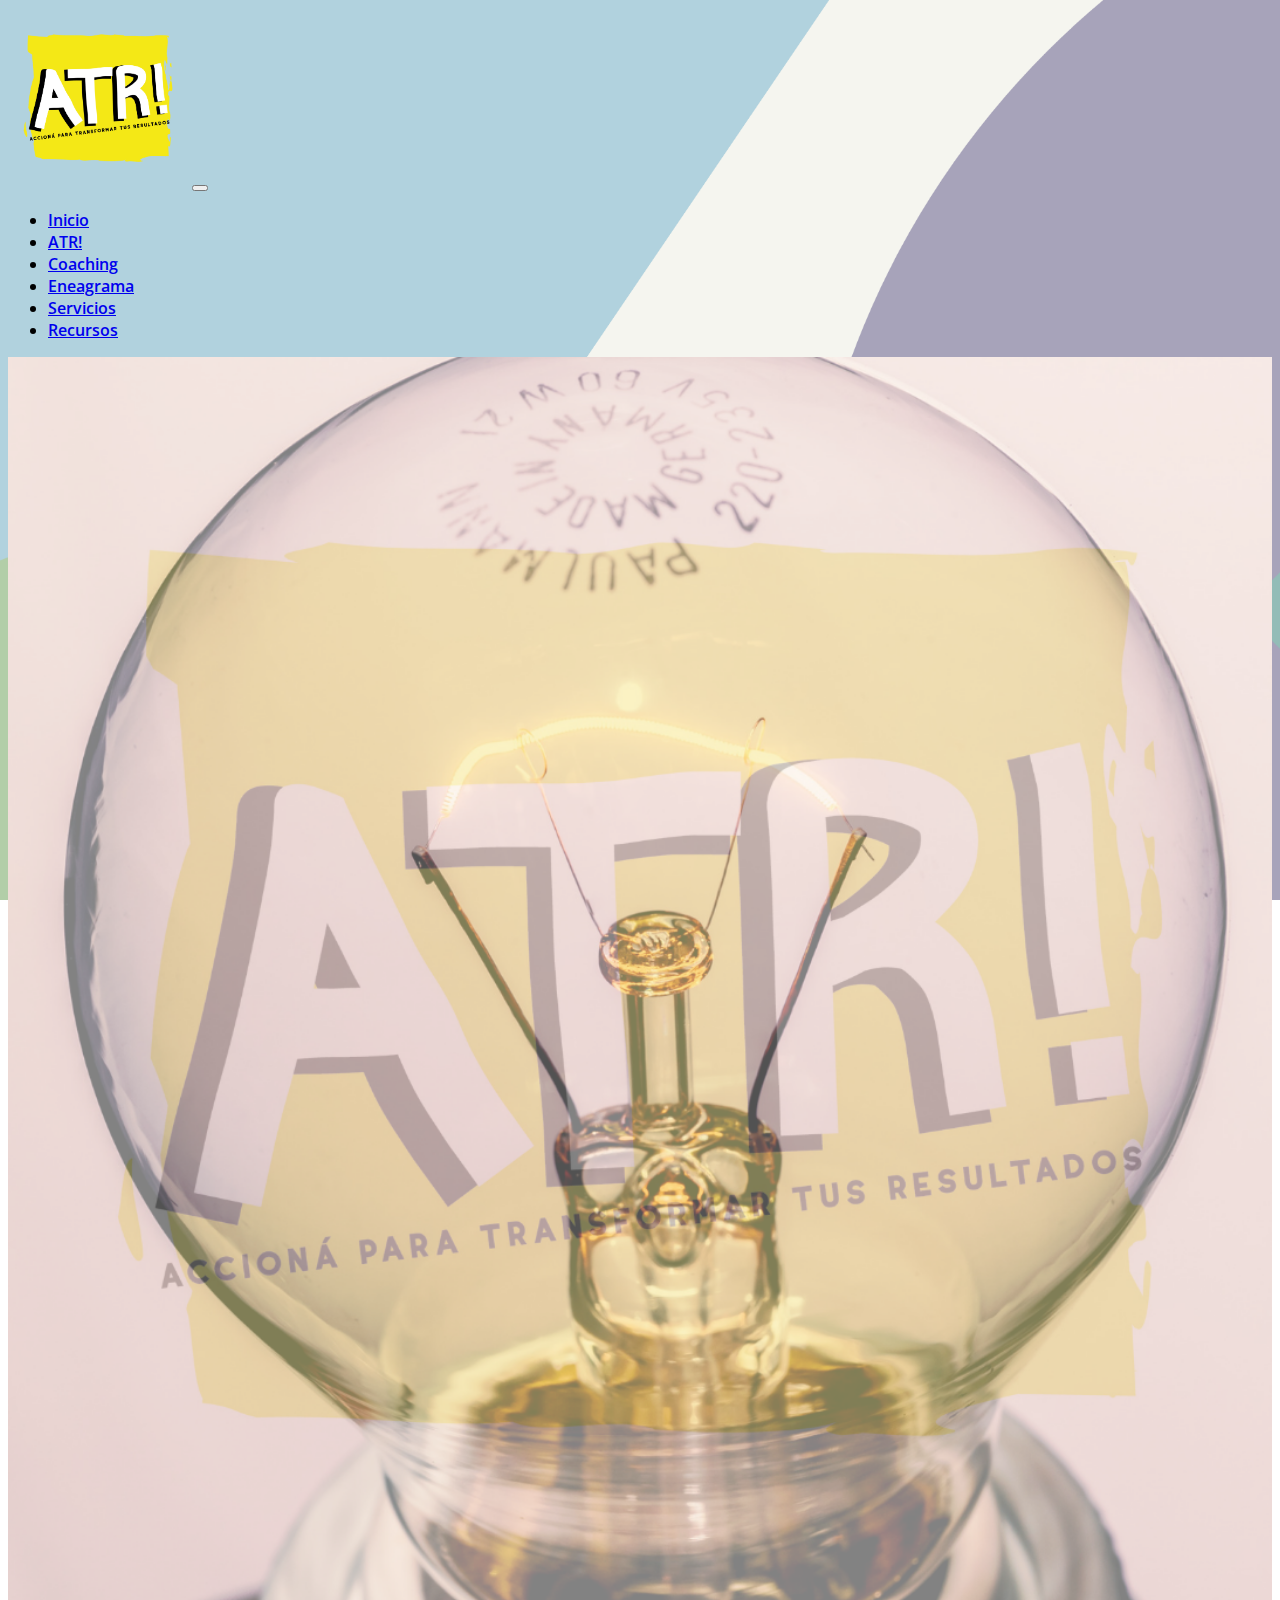
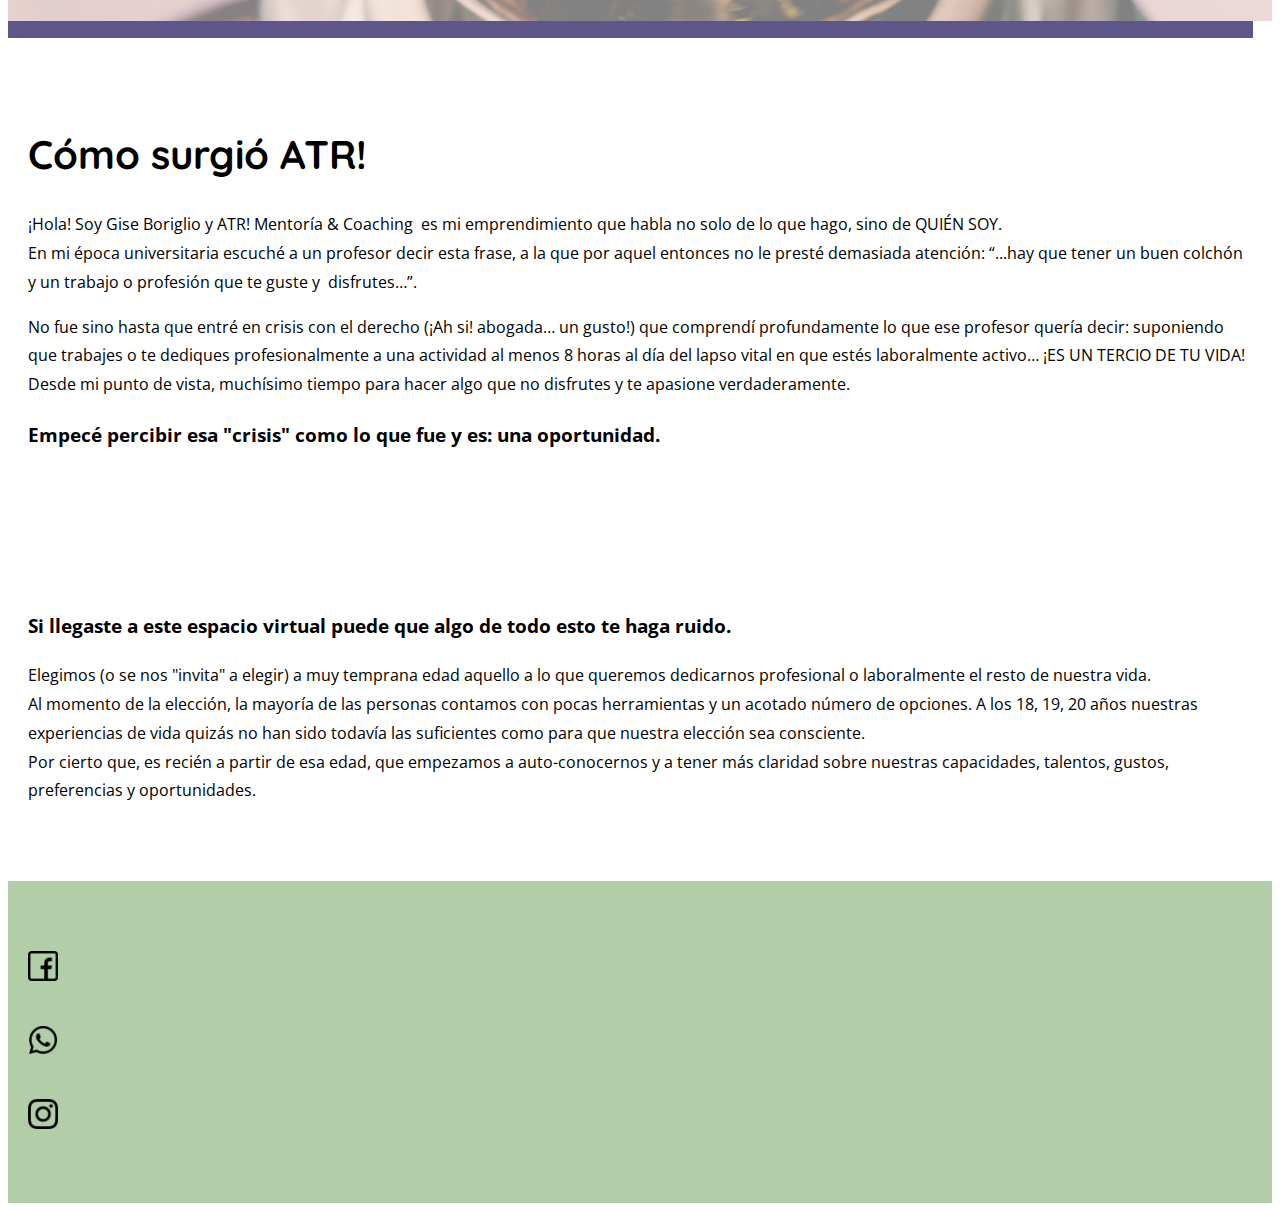
<file: pages/quiensoy.html>
<!doctype html>
<html lang="es">
    <head>
        <!-- Required meta tags -->
        <meta charset="utf-8">
        <meta name="viewport" content="width=device-width, initial-scale=1,
            shrink-to-fit=no">
        <meta name="description" content="Somos una organización que brinda
            mentorías y coaching personal y organizacional">
        <meta name="keywords" content="COACHING, ONTOLÓGICO, MENTORÍAS,
            ENEAGRAMA">

        <!-- Bootstrap CSS -->
        <link rel="stylesheet"
            href="https://cdn.jsdelivr.net/npm/bootstrap@4.6.0/dist/css/bootstrap.min.css"
            integrity="sha384-B0vP5xmATw1+K9KRQjQERJvTumQW0nPEzvF6L/Z6nronJ3oUOFUFpCjEUQouq2+l"
            crossorigin="anonymous">

        <link
            href="https://fonts.googleapis.com/css2?family=Open+Sans:wght@300&family=Quicksand:wght@500&display=swap"
            rel="stylesheet">
        <link rel="stylesheet" href="../css/estilo.css">

        <title>ATR!</title>
    </head>
    <body>
        <div class="container">
            <div class="row">
                <div class="col-lg-12 col-xs-12">
                    <nav class="navbar navbar-expand-lg navbar-light
                        bg-transparent">
                        <a class="navbar-brand" href="#"><img
                                src="../assets/img/logo_ATR.png" alt="logo"
                                class="logoHeader" /></a>
                        <button class="navbar-toggler" type="button"
                            data-toggle="collapse"
                            data-target="#navbarSupportedContent"
                            aria-controls="navbarSupportedContent"
                            aria-expanded="false" aria-label="Toggle
                            navigation">
                            <span class="navbar-toggler-icon"></span>
                        </button>

                        <div class="collapse navbar-collapse"
                            id="navbarSupportedContent">
                            <ul class="navbar-nav ml-auto">
                                <li class="nav-item">
                                    <a class="nav-link" href="../index.html">Inicio</a>
                                </li>
                                <li class="nav-item">
                                    <a class="nav-link"
                                        href="#">ATR!</a>
                                </li>
                                <li class="nav-item">
                                    <a class="nav-link"
                                        href="coaching.html">Coaching</a>
                                </li>
                                <li class="nav-item">
                                    <a class="nav-link"
                                        href="eneagrama.html">Eneagrama</a>
                                </li>
                                <li class="nav-item">
                                    <a class="nav-link"
                                        href="servicios.html">Servicios</a>
                                </li>
                                <li class="nav-item">
                                    <a class="nav-link"
                                        href="recursos.html">Recursos</a>
                                </li>
                            </ul>
                        </div>
                    </nav>

                </div>
            </div>
            <div class="row align-items-center">
                <div class="col-lg-4 col-xs-12 alineacion">
                    <img src="../assets/img/atr.png" alt="atr"
                        class="logoInicio img-fluid">
                </div>
                <div class="col-lg-8 col-xs-12">
                    <div class="textoPrincipal">
                        <h2 class="bold">Cómo surgió ATR!</h2>
                        <p class="italic">
                            ¡Hola! Soy Gise Boriglio y ATR! Mentoría & Coaching  es mi emprendimiento que habla no solo de lo que hago, sino de QUIÉN SOY.  </br>
                            En mi época universitaria escuché a un profesor decir esta frase, a la que por aquel entonces no le presté demasiada atención: “...hay que tener un buen colchón y un trabajo o profesión que te guste y  disfrutes…”.
                        </p>
                        <p>
                            No fue sino hasta que entré en crisis con el derecho (¡Ah si! abogada… un gusto!) que comprendí profundamente lo que ese profesor quería decir: suponiendo que trabajes o te dediques profesionalmente a una actividad al menos 8 horas al día del lapso vital en que estés laboralmente activo… ¡ES UN TERCIO DE TU VIDA! Desde mi punto de vista, muchísimo tiempo para hacer algo que no disfrutes y te apasione verdaderamente.
                        </p>
                        <h3>
                            Empecé percibir esa "crisis" como lo que fue y es: una oportunidad.
                        </h3>

                    </div>
                </div>
            </div>
        </div>
        <div class="container">
            <div class="row align-items-center">
                <div class="col-lg-12 col-xs-12 textoPrincipal">
                    <h3>Si llegaste a este espacio virtual puede que algo de todo esto te haga ruido. </h3>
                    <p>
                            Elegimos (o se nos "invita" a elegir) a muy temprana edad aquello a lo que queremos dedicarnos profesional o laboralmente el resto de nuestra vida. </br>
                            Al momento de la elección, la mayoría de las personas contamos con pocas herramientas y un acotado número de opciones. A los 18, 19, 20 años nuestras experiencias de vida quizás no han sido todavía las suficientes como para que nuestra elección sea consciente. </br>Por cierto que, es recién a partir de esa edad, que empezamos a auto-conocernos y a tener más claridad sobre nuestras capacidades, talentos, gustos, preferencias y oportunidades.
                    </p>
                </div>
            </div>
        </div>


        <footer class="mt-5">
                <div class="container">
                    <div class="row">
                        <div class="col-4 d-flex
                                justify-content-center
                                paddingBS">
                            <a href="https://www.facebook.com/atr.mentoria" target="_blank"><img
                                        src="../assets/img/facebook.png" alt="facebook"
                                        class="logoFooter"></a>
                        </div>
                        <div class="col-4 d-flex
                                justify-content-center
                                paddingBS">
                            <a href="https://wa.link/z1fzku"
                                    target="_blank"><img
                                        src="../assets/img/whatsapp.png"
                                        alt="whatsapp"
                                        class="logoFooter"></a>
                        </div>
                        <div class="col-4 d-flex
                                justify-content-center
                                paddingBS">
                            <a href="https://www.instagram.com/atr_mentoria/"
                                    target="_blank"><img
                                        src="../assets/img/instagram.png"
                                        alt="instagram"
                                        class="logoFooter"></a>
                        </div>
                    </div>
                </div>
        </footer>

            <!-- Optional JavaScript; choose one of the two! -->

            <!-- Option 1: jQuery and Bootstrap Bundle (includes Popper) -->
            <script src="https://code.jquery.com/jquery-3.5.1.slim.min.js"
                integrity="sha384-DfXdz2htPH0lsSSs5nCTpuj/zy4C+OGpamoFVy38MVBnE+IbbVYUew+OrCXaRkfj"
                crossorigin="anonymous"></script>
            <script
                src="https://cdn.jsdelivr.net/npm/bootstrap@4.6.0/dist/js/bootstrap.bundle.min.js"
                integrity="sha384-Piv4xVNRyMGpqkS2by6br4gNJ7DXjqk09RmUpJ8jgGtD7zP9yug3goQfGII0yAns"
                crossorigin="anonymous"></script>


    </body>
</html>
</file>
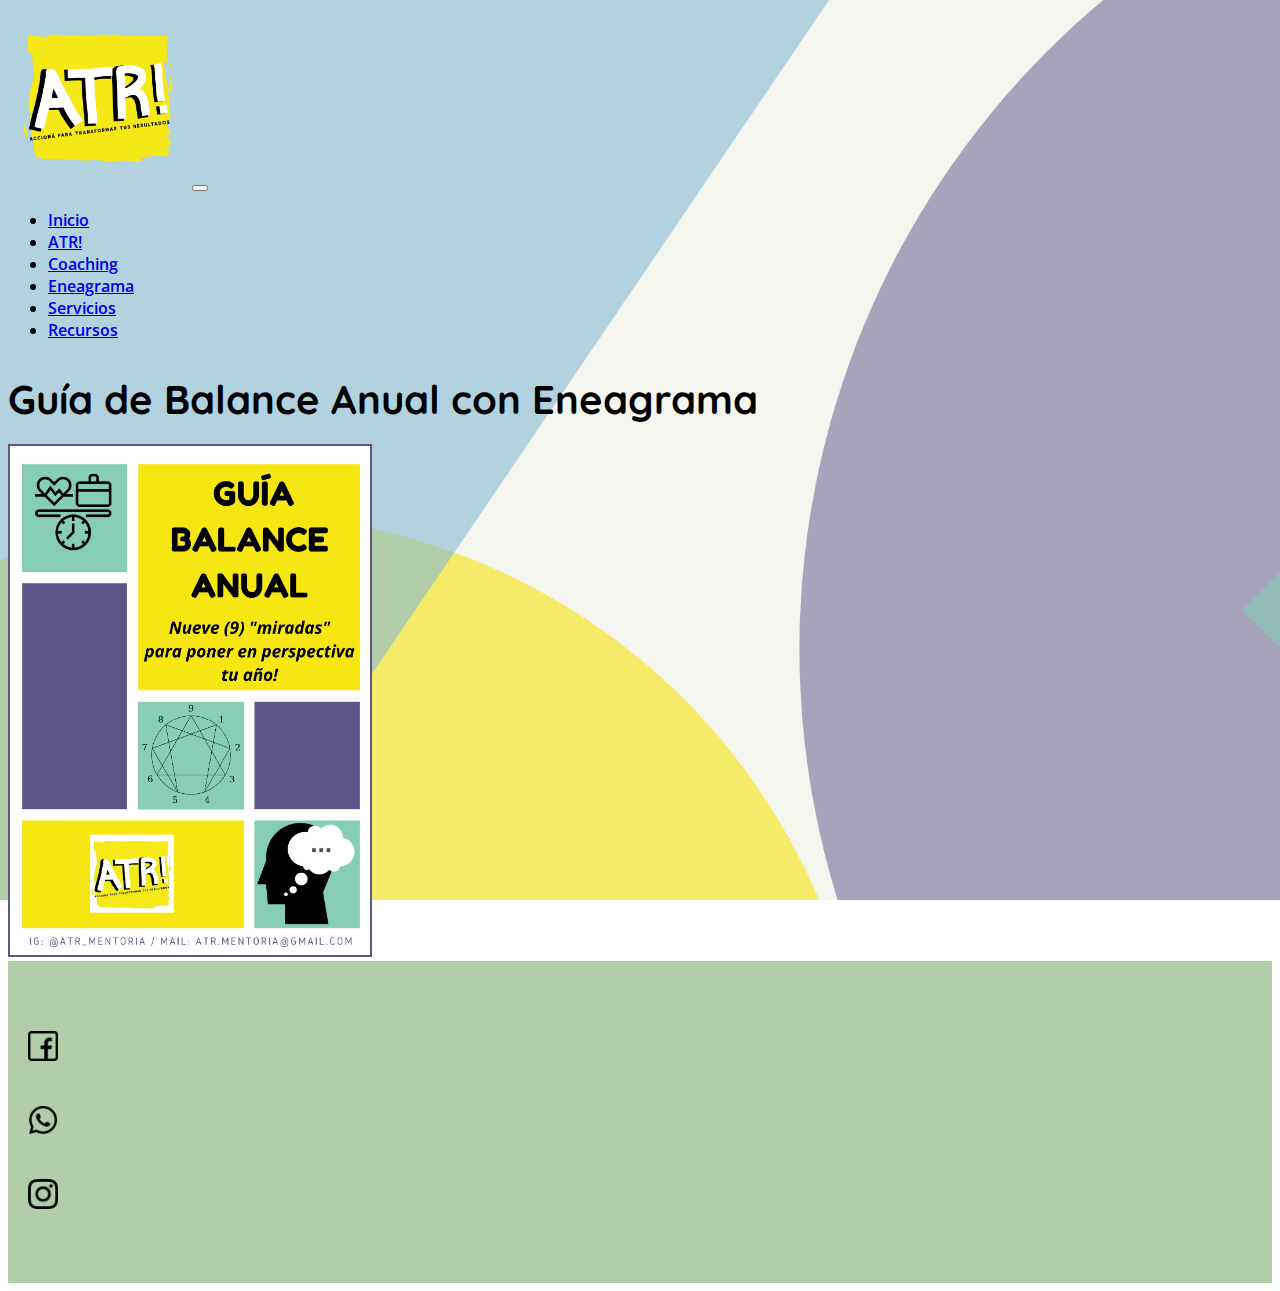
<file: pages/recursos.html>
<!doctype html>
<html lang="es">
    <head>
        <!-- Required meta tags -->
        <meta charset="utf-8">
        <meta name="viewport" content="width=device-width, initial-scale=1,
            shrink-to-fit=no">
        <meta name="description" content="Somos una organización que brinda
            mentorías y coaching personal y organizacional">
        <meta name="keywords" content="COACHING, ONTOLÓGICO, MENTORÍAS,
            ENEAGRAMA">

        <!-- Bootstrap CSS -->
        <link rel="stylesheet"
            href="https://cdn.jsdelivr.net/npm/bootstrap@4.6.0/dist/css/bootstrap.min.css"
            integrity="sha384-B0vP5xmATw1+K9KRQjQERJvTumQW0nPEzvF6L/Z6nronJ3oUOFUFpCjEUQouq2+l"
            crossorigin="anonymous">

        <link
            href="https://fonts.googleapis.com/css2?family=Open+Sans:wght@300&family=Quicksand:wght@500&display=swap"
            rel="stylesheet">
        <link rel="stylesheet" href="../css/estilo.css">

        <title>ATR - Recursos</title>
    </head>
    <body>
        <div class="container">
            <div class="row">
                <div class="col-lg-12 col-xs-12">
                    <nav class="navbar navbar-expand-lg navbar-light
                        bg-transparent">
                        <a class="navbar-brand" href="#"><img
                                src="../assets/img/logo_ATR.png" alt="logo"
                                class="logoHeader" /></a>
                        <button class="navbar-toggler" type="button"
                            data-toggle="collapse"
                            data-target="#navbarSupportedContent"
                            aria-controls="navbarSupportedContent"
                            aria-expanded="false" aria-label="Toggle
                            navigation">
                            <span class="navbar-toggler-icon"></span>
                        </button>

                        <div class="collapse navbar-collapse"
                            id="navbarSupportedContent">
                            <ul class="navbar-nav ml-auto">
                                <li class="nav-item">
                                    <a class="nav-link" href="../index.html">Inicio</a>
                                </li>
                                <li class="nav-item">
                                    <a class="nav-link"
                                        href="quiensoy.html">ATR!</a>
                                </li>
                                <li class="nav-item">
                                    <a class="nav-link"
                                        href="coaching.html">Coaching</a>
                                </li>
                                <li class="nav-item">
                                    <a class="nav-link"
                                        href="eneagrama.html">Eneagrama</a>
                                </li>
                                <li class="nav-item">
                                    <a class="nav-link"
                                        href="servicios.html">Servicios</a>
                                </li>
                                <li class="nav-item">
                                    <a class="nav-link"
                                        href="#">Recursos</a>
                                </li>
                            </ul>
                        </div>
                    </nav>

                </div>
            </div>
            <div class="row">
                <div class="col-lg-12 col-xs-12 text-center">
                    <h2>Guía de Balance Anual con Eneagrama</h2>
                </div>
            </div>
        </div>

        <div class="container">
            <div class="row">
                <div class="col-lg-12 col-xs-12 d-flex
                    justify-content-center mx-auto p-3">
                    <a class="imgWrap"
                        href="https://drive.google.com/file/d/1mmVl-_2W5e6f17qTPd5eR9yz-apwDtqT/view?usp=sharing"
                        target="_blank">
                        <img src="../assets/img/guia.jpg" alt="guia"
                            class="imagenRecurso">
                        <p class="imgDescription">
                            Ir a guía!
                        </p>
                    </a>
                </div>
            </div>
        </div>



        <footer class="mt-5">
            <div class="container">
                <div class="row">
                    <div class="col-4 d-flex
                        justify-content-center
                        paddingBS">
                        <a href="https://www.facebook.com/atr.mentoria"
                            target="_blank"><img
                                src="../assets/img/facebook.png" alt="facebook"
                                class="logoFooter"></a>
                    </div>
                    <div class="col-4 d-flex
                        justify-content-center
                        paddingBS">
                        <a href="https://wa.link/z1fzku"
                            target="_blank"><img
                                src="../assets/img/whatsapp.png"
                                alt="whatsapp"
                                class="logoFooter"></a>
                    </div>
                    <div class="col-4 d-flex
                        justify-content-center
                        paddingBS">
                        <a href="https://www.instagram.com/atr_mentoria/"
                            target="_blank"><img
                                src="../assets/img/instagram.png"
                                alt="instagram"
                                class="logoFooter"></a>
                    </div>
                </div>
            </div>
        </footer>

        <!-- Optional JavaScript; choose one of the two! -->

        <!-- Option 1: jQuery and Bootstrap Bundle (includes Popper) -->
        <script src="https://code.jquery.com/jquery-3.5.1.slim.min.js"
            integrity="sha384-DfXdz2htPH0lsSSs5nCTpuj/zy4C+OGpamoFVy38MVBnE+IbbVYUew+OrCXaRkfj"
            crossorigin="anonymous"></script>
        <script
            src="https://cdn.jsdelivr.net/npm/bootstrap@4.6.0/dist/js/bootstrap.bundle.min.js"
            integrity="sha384-Piv4xVNRyMGpqkS2by6br4gNJ7DXjqk09RmUpJ8jgGtD7zP9yug3goQfGII0yAns"
            crossorigin="anonymous"></script>


    </body>
</html>
</file>
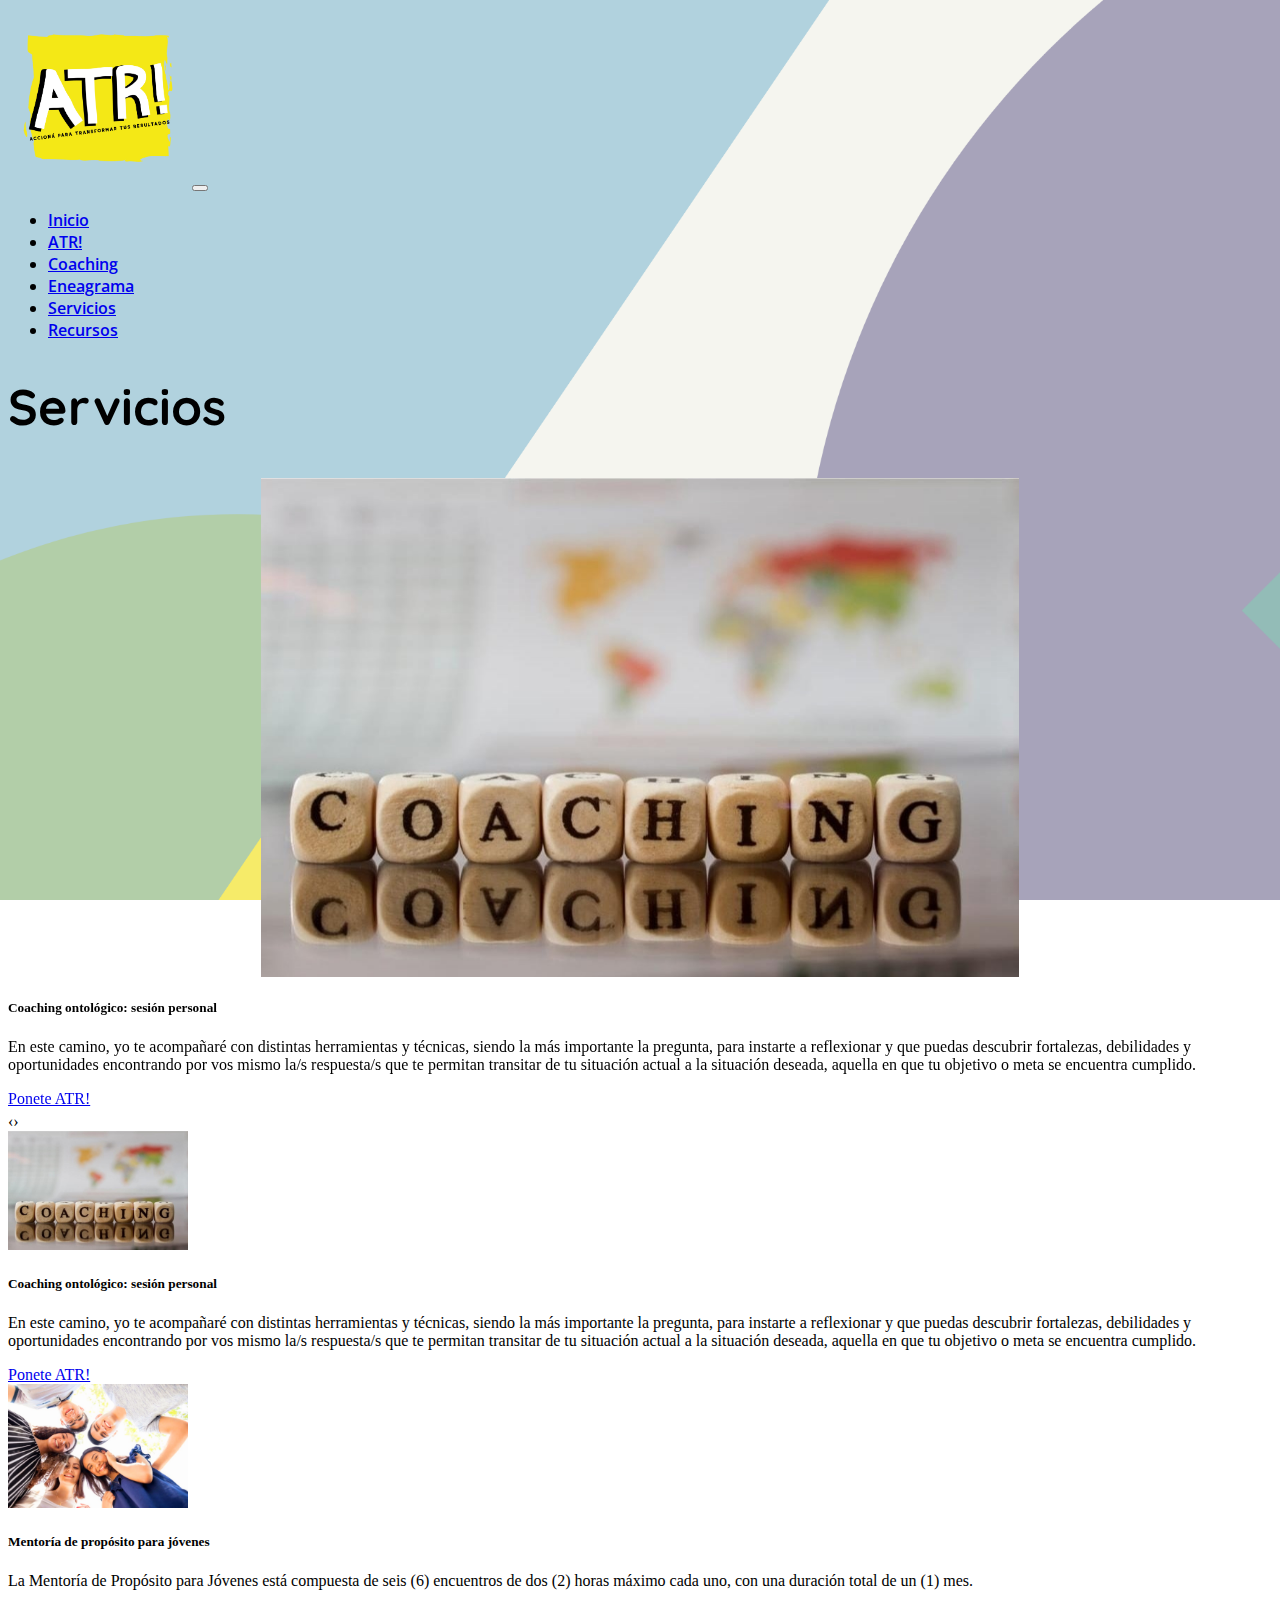
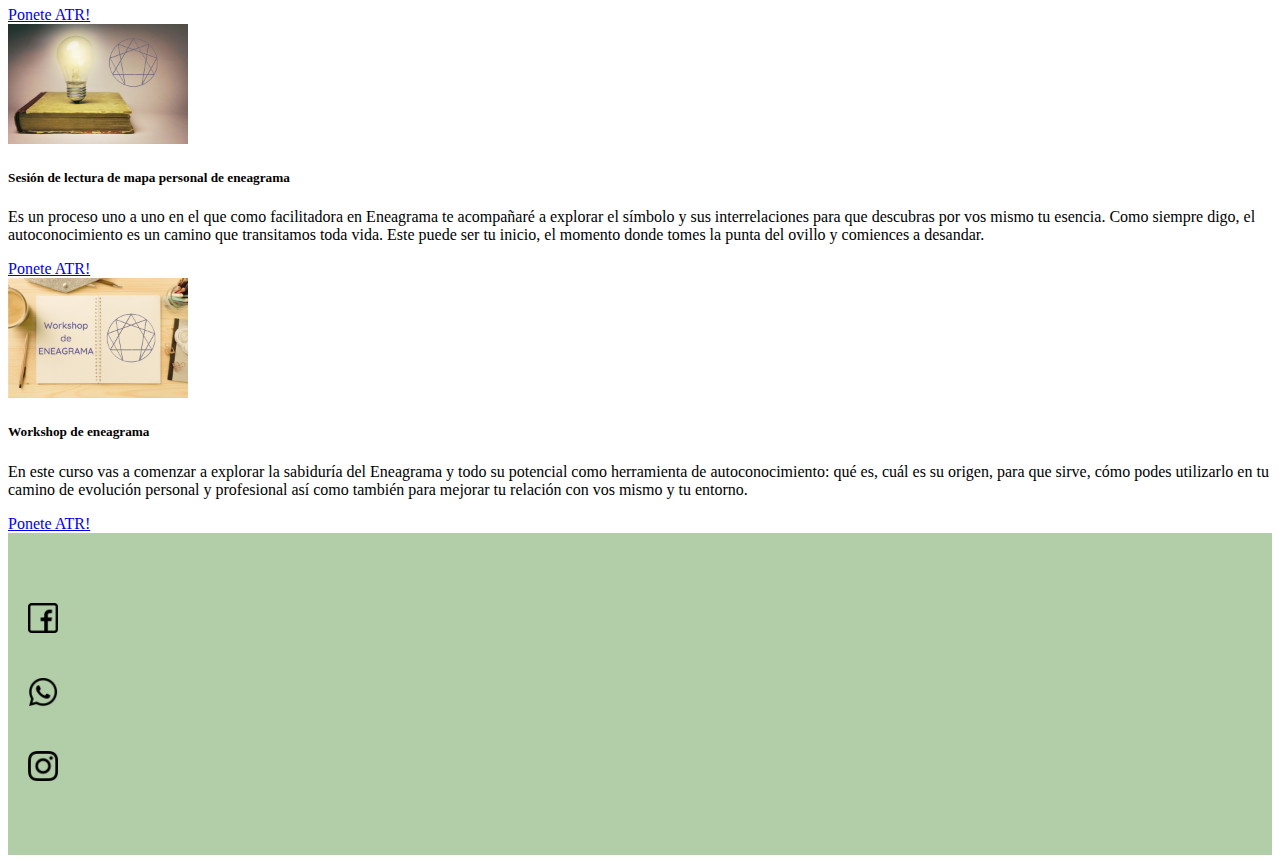
<file: pages/servicios.html>
<!doctype html>
<html lang="es">
    <head>
        <!-- Required meta tags -->
        <meta charset="utf-8">
        <meta name="viewport" content="width=device-width, initial-scale=1,
            shrink-to-fit=no">
        <meta name="description" content="Somos una organización que brinda
            mentorías y coaching personal y organizacional">
        <meta name="keywords" content="COACHING, ONTOLÓGICO, MENTORÍAS,
            ENEAGRAMA">

        <!-- Bootstrap CSS -->
        <link rel="stylesheet"
            href="https://cdn.jsdelivr.net/npm/bootstrap@4.6.0/dist/css/bootstrap.min.css"
            integrity="sha384-B0vP5xmATw1+K9KRQjQERJvTumQW0nPEzvF6L/Z6nronJ3oUOFUFpCjEUQouq2+l"
            crossorigin="anonymous">

        <link
            href="https://fonts.googleapis.com/css2?family=Open+Sans:wght@300&family=Quicksand:wght@500&display=swap"
            rel="stylesheet">
        <link rel="stylesheet" href="../css/owlcarousel/owl.carousel.min.css">
        <link rel="stylesheet" href="../css/owlcarousel/owl.theme.default.min.css">
        <link rel="stylesheet" href="../css/estilo.css">

        <title>ATR - Servicios</title>
    </head>
    <body>
        <div class="container">
            <div class="row">
                <div class="col-lg-12 col-xs-12">
                    <nav class="navbar navbar-expand-lg navbar-light
                        bg-transparent">
                        <a class="navbar-brand" href="#"><img
                                src="../assets/img/logo_ATR.png" alt="logo"
                                class="logoHeader" /></a>
                        <button class="navbar-toggler" type="button"
                            data-toggle="collapse"
                            data-target="#navbarSupportedContent"
                            aria-controls="navbarSupportedContent"
                            aria-expanded="false" aria-label="Toggle
                            navigation">
                            <span class="navbar-toggler-icon"></span>
                        </button>

                        <div class="collapse navbar-collapse"
                            id="navbarSupportedContent">
                            <ul class="navbar-nav ml-auto">
                                <li class="nav-item">
                                    <a class="nav-link" href="../index.html">Inicio</a>
                                </li>
                                <li class="nav-item">
                                    <a class="nav-link"
                                        href="quiensoy.html">ATR!</a>
                                </li>
                                <li class="nav-item">
                                    <a class="nav-link"
                                        href="coaching.html">Coaching</a>
                                </li>
                                <li class="nav-item">
                                    <a class="nav-link"
                                        href="eneagrama.html">Eneagrama</a>
                                </li>
                                <li class="nav-item">
                                    <a class="nav-link"
                                        href="#">Servicios</a>
                                </li>
                                <li class="nav-item">
                                    <a class="nav-link"
                                        href="recursos.html">Recursos</a>
                                </li>
                            </ul>
                        </div>
                    </nav>

                </div>
            </div>
            <div class="row">
                <div class="col-lg-12 col-xs-12 text-center">
                    <h1>Servicios</h1>
                </div>
            </div>
        </div>

        <div class="container d-block d-sm-block d-md-none">
            <div class="row">
                <div class="col-12">
                    <div class="owl-carousel">
                        <div> <img src="../assets/img/servicio1.jpg" alt="servicio1"
                            class="logoHeader img-fluid mb-5"><h5>Coaching ontológico: sesión personal</h5><p class="mb-5">
                                En este camino, yo te acompañaré con distintas
                                herramientas y técnicas, siendo la más importante la
                                pregunta, para instarte a reflexionar y que puedas
                                descubrir fortalezas, debilidades y oportunidades
                                encontrando por vos mismo la/s respuesta/s que te
                                permitan transitar de tu situación actual a la
                                situación deseada, aquella en que tu objetivo o meta
                                se encuentra cumplido.
                            </p> <a class="btn btn-outline-dark mx-auto"
                            href="https://wa.link/z1fzku" role="button"
                            target="_blank">Ponete ATR!</a></div>
                        <div> <img src="../assets/img/servicio3.jpg" alt="servicio3"
                            class="logoHeader img-fluid mb-5"><h5>Mentoría de propósito para jóvenes</h5><p class="mb-5">
                                La Mentoría de Propósito para Jóvenes está compuesta
                                de seis (6) encuentros de dos (2) horas máximo cada
                                uno, con una duración total de un (1) mes.
                            </p> <a class="btn btn-outline-dark mx-auto"
                            href="https://wa.link/z1fzku" role="button"
                            target="_blank">Ponete ATR!</a></div>
                        <div> <img src="../assets/img/servicio4.png" alt="servicio4"
                            class="logoHeader img-fluid mb-5"><h5>Sesión de lectura de mapa personal de eneagrama</h5><p class="mb-5">
                                Es un proceso uno a uno en el que como facilitadora
                                en Eneagrama te acompañaré a explorar el símbolo y
                                sus interrelaciones para que descubras por vos mismo
                                tu esencia. Como siempre digo, el autoconocimiento
                                es un camino que transitamos toda vida. Este puede
                                ser tu inicio, el momento donde tomes la punta del
                                ovillo y comiences a desandar.
                            </p> <a class="btn btn-outline-dark mx-auto"
                            href="https://wa.link/z1fzku" role="button"
                            target="_blank">Ponete ATR!</a></div>
                        <div> <img src="../assets/img/servicio2.png" alt="servicio2"
                            class="logoHeader img-fluid mb-5"><h5>Workshop de eneagrama</h5><p class="mb-5">
                                En este curso vas a comenzar a explorar la sabiduría
                                del Eneagrama y todo su potencial como herramienta
                                de autoconocimiento: qué es, cuál es su origen, para
                                que sirve, cómo podes utilizarlo en tu camino de
                                evolución personal y profesional así como también
                                para mejorar tu relación con vos mismo y tu entorno.
                            </p> <a class="btn btn-outline-dark mx-auto"
                            href="https://wa.link/z1fzku" role="button"
                            target="_blank">Ponete ATR!</a></div>
                    </div>
                </div>
            </div>
        </div>

        <div class="container d-none d-sm-none d-md-block">
            <div class="row align-items-center m-5">
                <div class="col-lg-3 col-xs-12">
                    <img src="../assets/img/servicio1.jpg" alt="servicio1"
                        class="logoHeader img-fluid">
                </div>
                <div class="col-lg-9 col-xs-12">
                    <div class="row">
                        <h5>Coaching ontológico: sesión personal</h5>
                    </div>
                    <div class="row">
                        <p>
                            En este camino, yo te acompañaré con distintas
                            herramientas y técnicas, siendo la más importante la
                            pregunta, para instarte a reflexionar y que puedas
                            descubrir fortalezas, debilidades y oportunidades
                            encontrando por vos mismo la/s respuesta/s que te
                            permitan transitar de tu situación actual a la
                            situación deseada, aquella en que tu objetivo o meta
                            se encuentra cumplido.
                        </p>
                    </div>
                    <div class="row">
                        <div class="col-auto pl-0">
                            <a class="btn btn-outline-dark mx-auto"
                                href="https://wa.link/z1fzku" role="button"
                                target="_blank">Ponete ATR!</a>
                        </div>
                    </div>
                </div>
            </div>
        </div>

        <div class="container d-none d-sm-none d-md-block">
            <div class="row align-items-center m-5">
                <div class="col-lg-3 col-xs-12">
                    <img src="../assets/img/servicio3.jpg" alt="servicio3"
                        class="logoHeader img-fluid">
                </div>
                <div class="col-lg-9 col-xs-12">
                    <div class="row">
                        <h5>Mentoría de propósito para jóvenes</h5>
                    </div>
                    <div class="row">
                        <p>
                            La Mentoría de Propósito para Jóvenes está compuesta
                            de seis (6) encuentros de dos (2) horas máximo cada
                            uno, con una duración total de un (1) mes.
                        </p>
                    </div>
                    <div class="row">
                        <div class="col-auto pl-0">
                            <a class="btn btn-outline-dark mx-auto"
                                href="https://wa.link/z1fzku" role="button"
                                target="_blank">Ponete ATR!</a>
                        </div>
                    </div>
                </div>
            </div>
        </div>

        <div class="container d-none d-sm-none d-md-block">
            <div class="row align-items-center m-5">
                <div class="col-lg-3 col-xs-12">
                    <img src="../assets/img/servicio4.png" alt="servicio4"
                        class="logoHeader img-fluid">
                </div>
                <div class="col-lg-9 col-xs-12">
                    <div class="row">
                        <h5>Sesión de lectura de mapa personal de eneagrama</h5>
                    </div>
                    <div class="row">
                        <p>
                            Es un proceso uno a uno en el que como facilitadora
                            en Eneagrama te acompañaré a explorar el símbolo y
                            sus interrelaciones para que descubras por vos mismo
                            tu esencia. Como siempre digo, el autoconocimiento
                            es un camino que transitamos toda vida. Este puede
                            ser tu inicio, el momento donde tomes la punta del
                            ovillo y comiences a desandar.
                        </p>
                    </div>
                    <div class="row">
                        <div class="col-auto pl-0">
                            <a class="btn btn-outline-dark mx-auto"
                                href="https://wa.link/z1fzku" role="button"
                                target="_blank">Ponete ATR!</a>
                        </div>
                    </div>
                </div>
            </div>
        </div>

        <div class="container d-none d-sm-none d-md-block">
            <div class="row align-items-center m-5">
                <div class="col-lg-3 col-xs-12">
                    <img src="../assets/img/servicio2.png" alt="servicio2"
                        class="logoHeader img-fluid">
                </div>
                <div class="col-lg-9 col-xs-12">
                    <div class="row">
                        <h5>Workshop de eneagrama</h5>
                    </div>
                    <div class="row">
                        <p>
                            En este curso vas a comenzar a explorar la sabiduría
                            del Eneagrama y todo su potencial como herramienta
                            de autoconocimiento: qué es, cuál es su origen, para
                            que sirve, cómo podes utilizarlo en tu camino de
                            evolución personal y profesional así como también
                            para mejorar tu relación con vos mismo y tu entorno.
                        </p>
                    </div>
                    <div class="row">
                        <div class="col-auto pl-0">
                            <a class="btn btn-outline-dark mx-auto"
                                href="https://wa.link/z1fzku" role="button"
                                target="_blank">Ponete ATR!</a>
                        </div>
                    </div>
                </div>
            </div>
        </div>




        <footer>
            <div class="container">
                <div class="row">
                    <div class="col-4 d-flex
                        justify-content-center
                        paddingBS">
                        <a href="https://www.facebook.com/atr.mentoria"
                            target="_blank"><img
                                src="../assets/img/facebook.png" alt="facebook"
                                class="logoFooter"></a>
                    </div>
                    <div class="col-4 d-flex
                        justify-content-center
                        paddingBS">
                        <a href="https://wa.link/z1fzku"
                            target="_blank"><img
                                src="../assets/img/whatsapp.png"
                                alt="whatsapp"
                                class="logoFooter"></a>
                    </div>
                    <div class="col-4 d-flex
                        justify-content-center
                        paddingBS">
                        <a href="https://www.instagram.com/atr_mentoria/"
                            target="_blank"><img
                                src="../assets/img/instagram.png"
                                alt="instagram"
                                class="logoFooter"></a>
                    </div>
                </div>
            </div>
        </footer>

        <!-- Optional JavaScript; choose one of the two! -->

        <!-- Option 1: jQuery and Bootstrap Bundle (includes Popper) -->
        <script src="https://code.jquery.com/jquery-3.5.1.slim.min.js"
            integrity="sha384-DfXdz2htPH0lsSSs5nCTpuj/zy4C+OGpamoFVy38MVBnE+IbbVYUew+OrCXaRkfj"
            crossorigin="anonymous"></script>
        <script
            src="https://cdn.jsdelivr.net/npm/bootstrap@4.6.0/dist/js/bootstrap.bundle.min.js"
            integrity="sha384-Piv4xVNRyMGpqkS2by6br4gNJ7DXjqk09RmUpJ8jgGtD7zP9yug3goQfGII0yAns"
            crossorigin="anonymous"></script>
        <script src="../js/jquery.min.js"></script>
        <script src="../js/owl.carousel.min.js"></script>
        <script>$(document).ready(function () {
            $(".owl-carousel").owlCarousel(
                {
                    loop: true,
                    nav: true,
                    // navText: ["<span class='material-icons'>west</span>", "<span class='material-icons'>east</span>"],
                    autoplay:true,
                    dots:false,
                    responsiveClass:true,
                    responsive: {
                        // breakpoint from 0 up
                        0: {
                            items: 1,
                            loop: true,
                        },
                        // breakpoint from 480 up
                        480: {
                            items: 1,  
                            loop: true,              
                        }
                    },
                   
                }
            );
           
        });</script>


    </body>
</html>
</file>
<file: css/estilo.css>
body {
  background-image: url("../assets/img/fondo.png");
  background-size: cover;
  background-attachment: fixed; }

.container {
  overflow: hidden; }

.logoHeader {
  width: 180px; }

.logoInicio {
  width: 100%;
  -webkit-box-shadow: -18px 18px 0px -1px #5E5689;
  box-shadow: -18px 18px 0px -1px #5E5689; }

.nav-item {
  font-weight: 600 !important; }

h1 {
  color: black;
  font-family: 'Quicksand', sans-serif;
  margin-bottom: 40px;
  font-size: 50px; }

h2 {
  color: black;
  font-family: 'Quicksand', sans-serif;
  margin-bottom: 20px;
  font-size: 40px;
  font-weight: 700; }

h4 {
  color: white;
  font-family: 'Quicksand', sans-serif;
  margin-bottom: 20px;
  font-size: 25px;
  font-weight: 700; }

nav {
  color: black;
  font-family: 'Open Sans', sans-serif;
  transition: all .3s; }

nav ul li {
  transition: all .3s; }

nav ul li:hover {
  transform: scale(1.2); }

a {
  transition: all .3s; }

a:hover {
  color: #b2cea8 !important; }

.cuadro {
  -webkit-box-shadow: 4px -4px 7px -1px rgba(94, 86, 137, 0.51);
  box-shadow: 4px -4px 7px -1px rgba(94, 86, 137, 0.51);
  background-color: #5E5689; }

.imagenInicio {
  width: 180px;
  border-radius: 50%;
  border: 2px solid #5E5689; }

.owl-carousel .owl-item img {
  margin: 0 auto;
  width: 60%; }

.imgWrap {
  position: relative; }

.imgDescription {
  position: absolute;
  top: 0;
  bottom: 0;
  font-size: 24px;
  width: 100%;
  height: 100%;
  background: rgba(245, 245, 239, 0.5);
  color: black;
  opacity: 0;
  display: flex;
  align-items: center;
  justify-content: center;
  transition: opacity .2s, visibility .2s;
  z-index: 5;
  margin-bottom: 0; }

.imgWrap:hover .imgDescription {
  opacity: 1; }

.imagenRecurso {
  width: 360px;
  border: 2px solid #5E5689; }

.textoPrincipal {
  font-family: 'Open Sans', sans-serif;
  font-style: normal;
  line-height: 1.8;
  padding: 60px 20px; }

.textoPrincipalConFondo {
  color: white;
  font-family: 'Open Sans', sans-serif;
  font-style: normal;
  line-height: 1.8;
  padding: 100px 100px; }

.logoFooter {
  width: 30px;
  transition: all .3s; }

.logoFooter:hover {
  transform: scale(1.4); }

.paddingBS {
  padding: 20px; }

.fondo {
  background-image: url("../assets/img/fondo.png");
  background-size: cover;
  background-attachment: fixed; }

footer {
  background-color: #b2cea8;
  padding: 50px 0px; }

/* vista mobile */
@media only screen and (max-width: 767px) {
  .textoPrincipalConFondo {
    color: white;
    font-family: 'Open Sans', sans-serif;
    font-style: normal;
    line-height: 1.8;
    padding: 30px 20px; }
  h2 {
    color: black;
    font-family: 'Quicksand', sans-serif;
    margin-bottom: 20px;
    font-size: 35px;
    font-weight: 700; }
  .logoInicio {
    max-width: 300px; }
  .alineacion {
    display: flex;
    justify-content: center; } }
</file>
